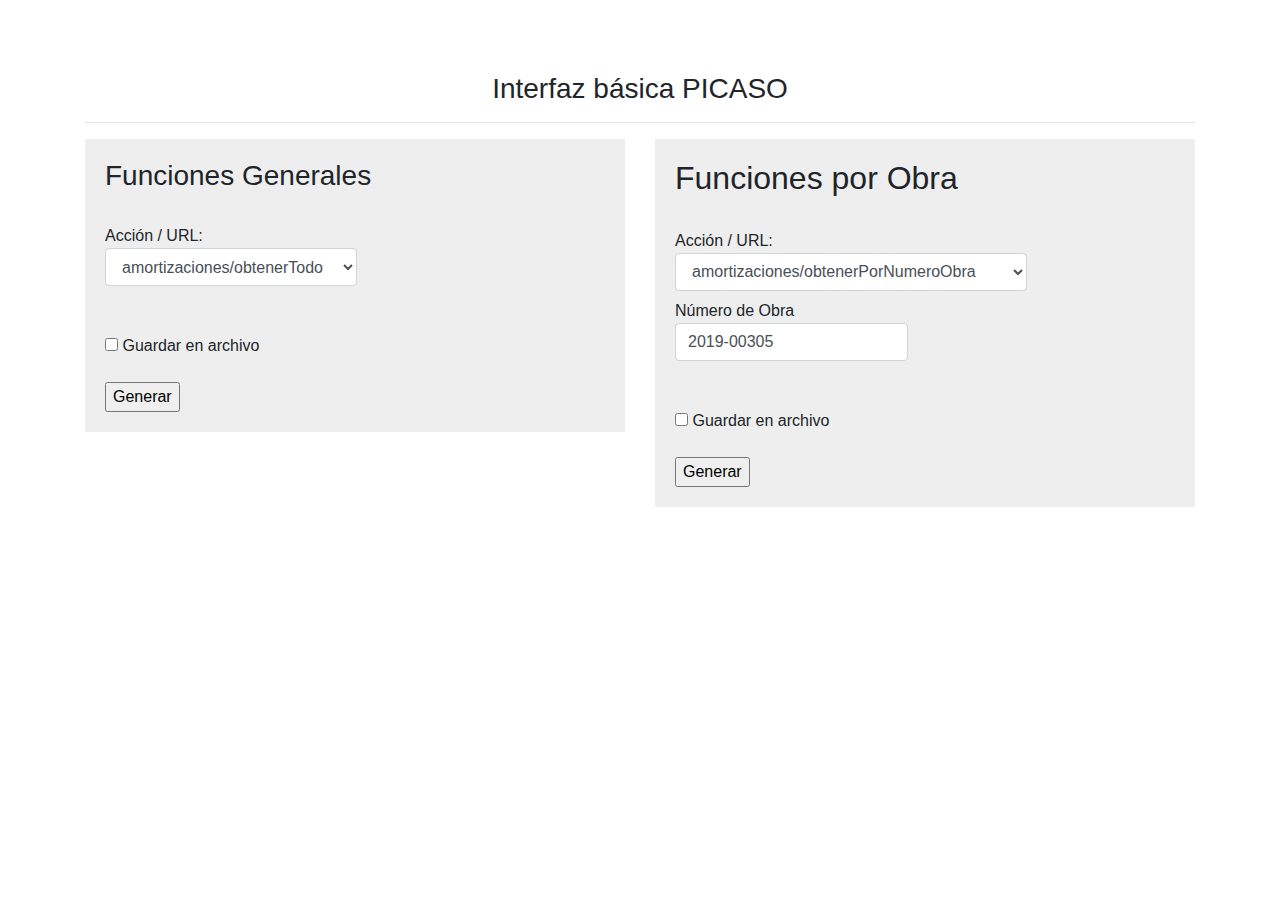
<file: lib/picaso/index.html>
<!DOCTYPE html>
<html lang="en">
<head>
    <meta charset="UTF-8">
    <title>Interfaz basica PICASO</title>

    <link rel="stylesheet" type="text/css" href="https://cdn.datatables.net/1.10.19/css/jquery.dataTables.css">
    <link href="https://stackpath.bootstrapcdn.com/bootstrap/4.3.1/css/bootstrap.min.css" rel="stylesheet" integrity="sha384-ggOyR0iXCbMQv3Xipma34MD+dH/1fQ784/j6cY/iJTQUOhcWr7x9JvoRxT2MZw1T" crossorigin="anonymous">
    <link rel="stylesheet" type="text/css" href="https://cdn.datatables.net/buttons/1.5.6/css/buttons.dataTables.min.css">
</head>
<body>
<br/><br/><br/>
<div class="container">
    <h3 style="text-align: center">Interfaz básica PICASO</h3>
    <hr/>
    <div class="row">
        <div class="col-md-6">
            <div class="panel" style="background-color: #EEE; padding: 20px;">
                <div class="panel-heading">
                    <h3>Funciones Generales</h3>
                </div>
                <div class="panel-body">
                    <form class="form-horizontal" method="post" action="./procesar_picaso.php">
                        <br/>
                        <div class="form-group">
                            <label>
                                Acción / URL:<br/>
                                <select name="url" class="form-control">
                                    <option>amortizaciones/obtenerTodo</option>
                                    <option>calendario/obtenerTodo</option>
                                    <option>estimaciones/obtenerTodo</option>
                                    <option>fondos/obtenerTodo</option>
                                    <option>obrasPagos/obtenerTodo</option>
                                    <option>chequeras/obtenerTodo</option>
                                    <option>ResumenObras/obtenerTodo</option>
                                    <option>unicoPicaso/obtenerTodo</option>
                                </select>
                            </label>
                        </div>
                        <br/>
                        <div class="form-group">
                            <label>
                                <input class=" checkbox-inline" type="checkbox" name="archivo" value="true"/> Guardar en archivo
                            </label>
                            <br/>
                        </div>
                        <input type="submit" value="Generar" />
                        <input type="hidden" name="accion" value="generales"/>
                    </form>
                </div>
            </div>
        </div>

        <div class="col-md-6">
            <div class="panel" style="background-color: #EEE; padding: 20px;">
                <div class="panel-heading">
                    <h2>Funciones por Obra</h2>
                </div>
                <div class="panel-body">
                    <form class="form-horizontal" method="post" action="./procesar_picaso.php">
                        <br/>
                        <div class="form-group">
                            <label>
                                Acción / URL:<br/>
                                <select name="url" class="form-control">
                                    <option>amortizaciones/obtenerPorNumeroObra</option>
                                    <option>calendario/obtenerPorNumeroObra</option>
                                    <option>croquis/obtenerCroquisPorNumeroObra</option>
                                    <option>documentos/obtenerTodosPorNumeroObra</option>
                                    <option>estimaciones/obtenerPorNumeroObra</option>
                                    <option>obrasPagos/obtenerPorNumeroObra</option>
                                    <option>licitacion/obtenerPorNumeroObra</option>
                                </select>
                            </label>
                            <br/>
                            <label>
                                Número de Obra
                                <input required class="form-control" type="text" name="num_obra" value="2019-00305"/>
                            </label>
                        </div>
                        <br/>
                        <div class="form-group">
                            <label>
                                <input class=" checkbox-inline" type="checkbox" name="archivo" value="true"/> Guardar en archivo
                            </label>
                            <br/>
                        </div>
                        <input type="submit" value="Generar" />
                        <input type="hidden" name="accion" value="porobra"/>
                    </form>
                </div>
            </div>
        </div>
    </div>
</div>

</body>
</html>
</file>
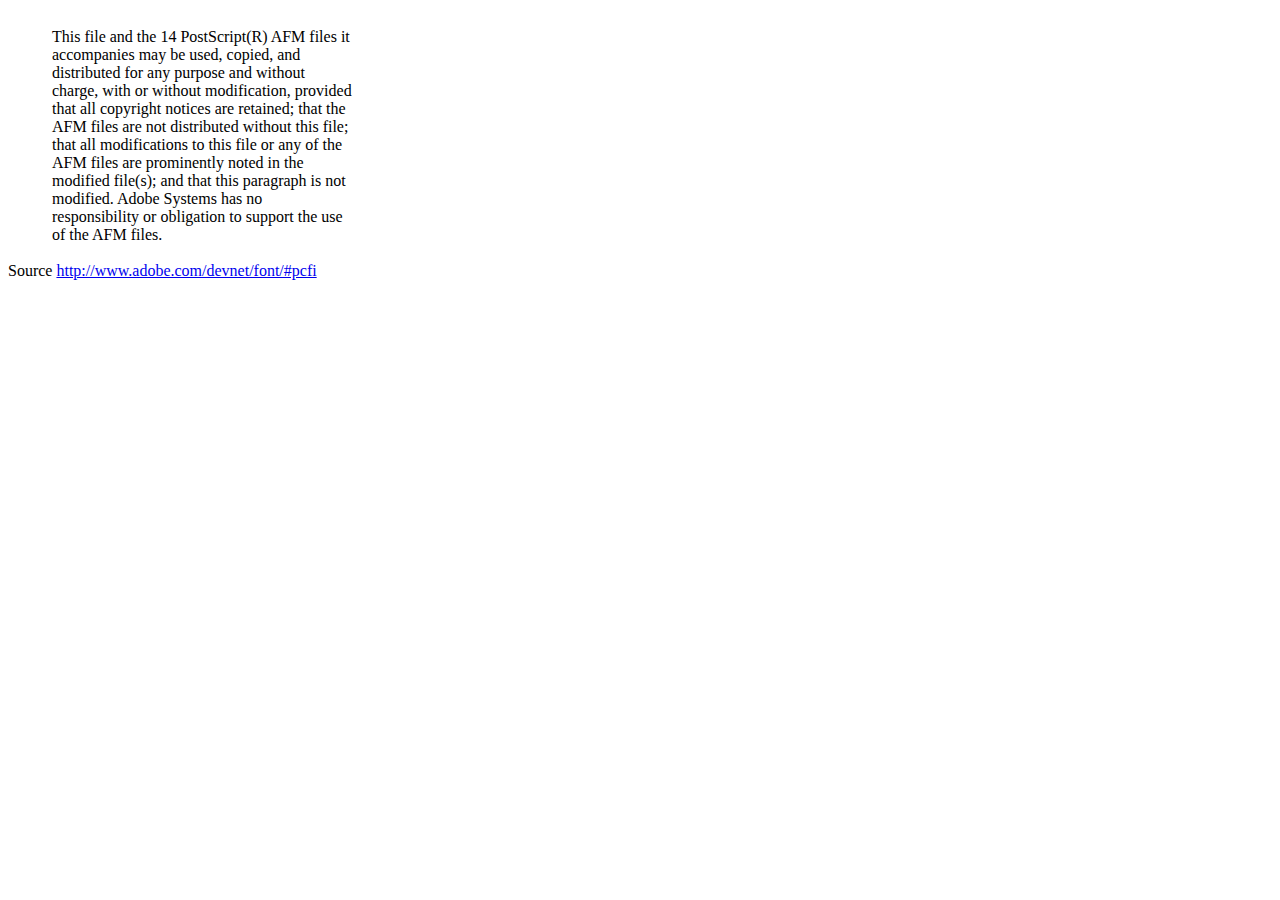
<file: lib/dompdf/lib/fonts/mustRead.html>
<html>
	<head>
		<meta http-equiv="content-type" content="text/html;charset=iso-8859-1">
		<meta name="generator" content="Adobe GoLive 4">
		<title>Core 14 AFM Files - ReadMe</title>
	</head>
	<body bgcolor="white">
		<font color="white">or</font>
		<table border="0" cellpadding="0" cellspacing="2">
			<tr>
				<td width="40"></td>
				<td width="300">This file and the 14 PostScript(R) AFM files it accompanies may be used, copied, and distributed for any purpose and without charge, with or without modification, provided that all copyright notices are retained; that the AFM files are not distributed without this file; that all modifications to this file or any of the AFM files are prominently noted in the modified file(s); and that this paragraph is not modified. Adobe Systems has no responsibility or obligation to support the use of the AFM files. <font color="white">Col</font></td>
			</tr>
		</table>
		<p>Source <a href="http://www.adobe.com/devnet/font/#pcfi">http://www.adobe.com/devnet/font/#pcfi</a></p>
</body>
</html>
</file>
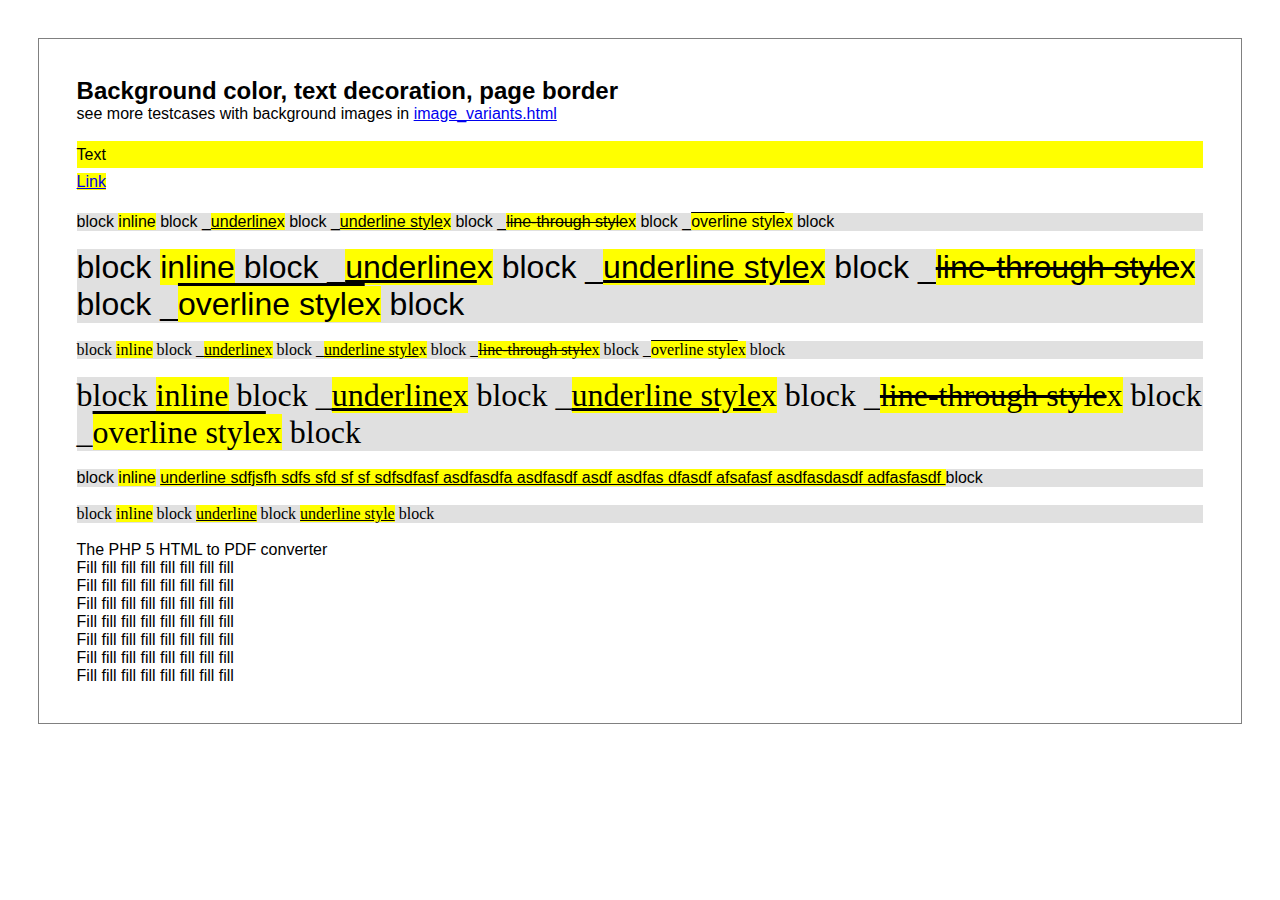
<file: lib/dompdf/www/test/backgroundcolor_fontdecoration_pageborder.html>
<!DOCTYPE HTML PUBLIC "-//W3C//DTD HTML 4.01 Transitional//EN" "http://www.w3.org/TR/html4/loose.dtd">
<html>
<head>
<meta http-equiv="Content-Type" content="text/html; charset=iso-8859-15">
<style>
* { padding: 0; margin: 0; }

body {
  /*color: #7d7a7a;*/
  /*font-family: 'trebuchet ms', verdana, sans-serif;*/
  font-family: sans-serif;
}

div.page {
  margin:10mm;
  padding:10mm;
  border:0.5pt solid gray;
}
div.bgcolor {
  background-color:#e0e0e0;
  line-height:170%;
}
</style>
</head>

<body>
<div class="page">
<h2><a name="bgimages">Background color, text decoration, page border</a></h2>
<p>see more testcases with background images in <a href="image_variants.html">image_variants.html</a></p>

<div class="bgcolor">
</div>

<p>&nbsp;<p>

<p style="background:yellow; line-height:170%;">Text</p>
<p><a href="bgimages" style="background:yellow; line-height:170%;">Link</a></p>

<p>&nbsp;<p>

<div style="background-color:#e0e0e0;">
block
<span style="background-color:yellow;">inline</span>
block
_<u  style="background-color:yellow;">underline</u><span style="background-color:yellow;">x</span>
block
_<span style="background-color:yellow;text-decoration:underline;">underline style</span><span style="background-color:yellow;">x</span>
block
_<span style="background-color:yellow;text-decoration:line-through;">line-through style</span><span style="background-color:yellow;">x</span>
block
_<span style="background-color:yellow;text-decoration:overline;">overline style</span><span style="background-color:yellow;">x</span>
block
</div>

<p>&nbsp;<p>

<div style="font-size:200%; background-color:#e0e0e0;">
block
<span style="background-color:yellow;">inline</span>
block
_<u  style="background-color:yellow;">underline</u><span style="background-color:yellow;">x</span>
block
_<span style="background-color:yellow;text-decoration:underline;">underline style</span><span style="background-color:yellow;">x</span>
block
_<span style="background-color:yellow;text-decoration:line-through;">line-through style</span><span style="background-color:yellow;">x</span>
block
_<span style="background-color:yellow;text-decoration:overline;">overline style</span><span style="background-color:yellow;">x</span>
block
</div>

<p>&nbsp;<p>

<div style="font-family:times; background-color:#e0e0e0;">
block
<span style="background-color:yellow;">inline</span>
block
_<u  style="background-color:yellow;">underline</u><span style="background-color:yellow;">x</span> 
block
_<span style="background-color:yellow;text-decoration:underline;">underline style</span><span style="background-color:yellow;">x</span>
block
_<span style="background-color:yellow;text-decoration:line-through;">line-through style</span><span style="background-color:yellow;">x</span>
block
_<span style="background-color:yellow;text-decoration:overline;">overline style</span><span style="background-color:yellow;">x</span>
block
</div>

<p>&nbsp;<p>

<div style="font-family:times; font-size:200%; background-color:#e0e0e0;">
block
<span style="background-color:yellow;">inline</span>
block
_<u  style="background-color:yellow;">underline</u><span style="background-color:yellow;">x</span>
block
_<span style="background-color:yellow;text-decoration:underline;">underline style</span><span style="background-color:yellow;">x</span>
block
_<span style="background-color:yellow;text-decoration:line-through;">line-through style</span><span style="background-color:yellow;">x</span>
block
_<span style="background-color:yellow;text-decoration:overline;">overline style</span><span style="background-color:yellow;">x</span>
block
</div>
<p>&nbsp;<p>

<div style="background-color:#e0e0e0;">
block
<span style="background-color:yellow;">inline</span>
<span style="background-color:yellow;text-decoration:underline;">
underline sdfjsfh sdfs sfd sf sf sdfsdfasf asdfasdfa asdfasdf asdf asdfas dfasdf afsafasf asdfasdasdf adfasfasdf
</span>
block
</div>

<p>&nbsp;<p>

<div style="background-color:#e0e0e0;font-family:serif;">
block
<span style="background-color:yellow;">inline</span>
block
<u  style="background-color:yellow;">underline</u>
block
<span style="background-color:yellow;text-decoration:underline;">underline style</span>
block
</div>

<p>&nbsp;<p>

<p>
<span>The PHP 5 HTML to PDF converter</span>
</p>

<p>Fill fill fill fill fill fill fill fill</p>
<p>Fill fill fill fill fill fill fill fill</p>
<p>Fill fill fill fill fill fill fill fill</p>
<p>Fill fill fill fill fill fill fill fill</p>
<p>Fill fill fill fill fill fill fill fill</p>
<p>Fill fill fill fill fill fill fill fill</p>
<p>Fill fill fill fill fill fill fill fill</p>
<div>
</body> </html>
</file>
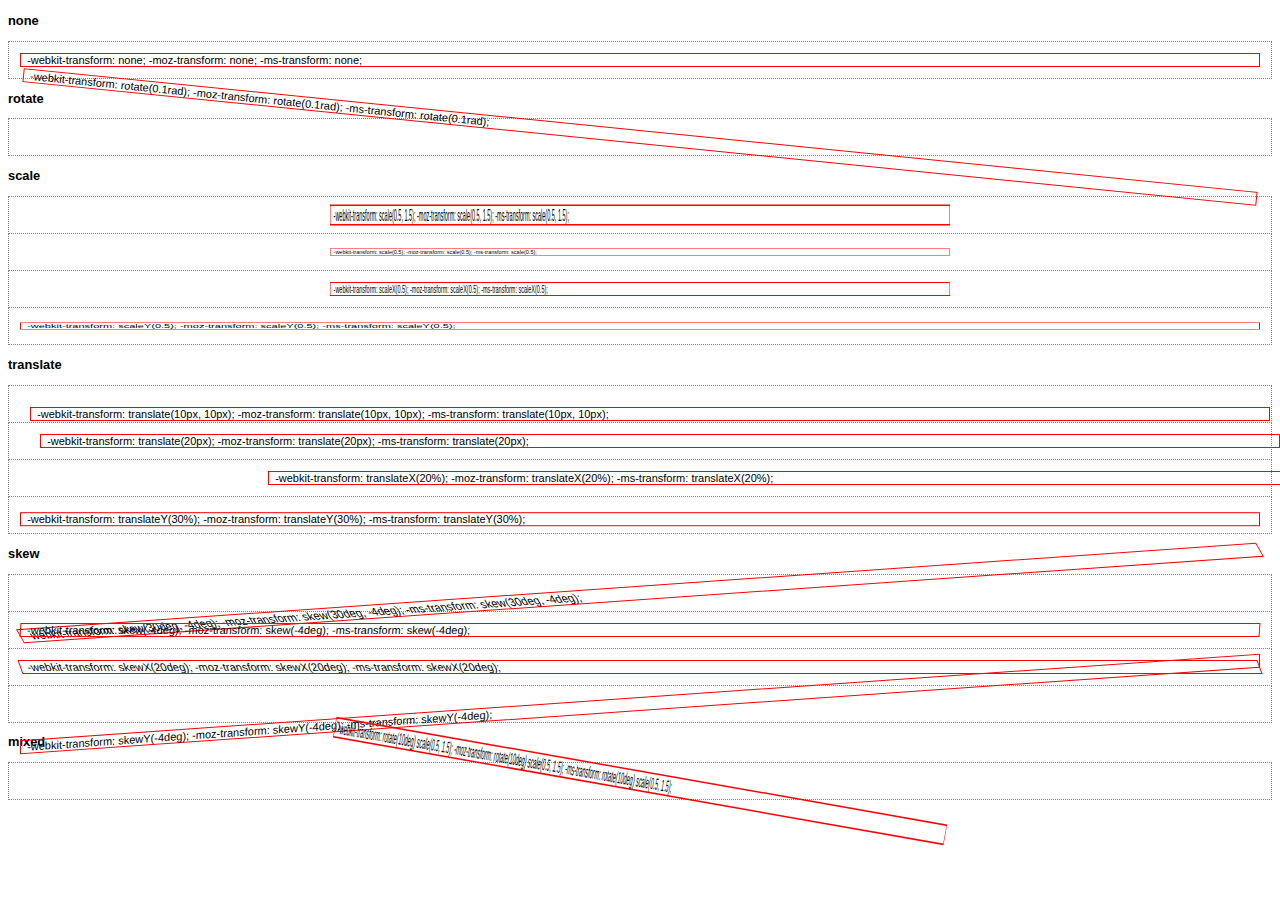
<file: lib/dompdf/www/test/css_2d_transforms.html>
<!DOCTYPE html PUBLIC "-//W3C//DTD XHTML 1.0 Strict//EN"
 "http://www.w3.org/TR/xhtml1/DTD/xhtml1-strict.dtd">
<html xmlns="http://www.w3.org/1999/xhtml" xml:lang="en" lang="en"><head>
<title></title>


<style>
  body {
    font-family: sans-serif;
    font-size: 11px;
  }
  div.transformed {
    border: 1px solid red;
    -webkit-transform-origin: 50% 50%;
    -moz-transform-origin: 50% 50%;
    -ms-transform-origin: 50% 50%;
  }
  div.transformed:after {
    content: attr(style);
  }
  
  div.grid {
    border: 1px dotted grey;
    margin: 0;
    padding: 1em;
    margin-bottom: -1px;
  }
</style>

<!--[if IE]>
<script type="text/javascript" src="../cssSandpaper/js/EventHelpers.js"></script>
<script type="text/javascript" src="../cssSandpaper/js/cssQuery-p.js"></script>
<script type="text/javascript" src="../cssSandpaper/js/jcoglan.com/sylvester.js"></script>
<script type="text/javascript" src="../cssSandpaper/js/cssSandpaper.js"></script>

<script type="text/javascript">
  if (!document.documentMode || document.documentMode < 9)
  
  window.onload = function(){
    var nodes = document.querySelectorAll("*[style]");
    
    for (var i = 0; i < nodes.length; i++) {
      var style = nodes[i].getAttribute("style");
      var trans = /-ms-transform\s*:\s*([^;]+)/i.exec(style);
      
      try {
        if (trans && trans[1] !== "none") {
          cssSandpaper.setTransform(nodes[i], trans[1]);
        }
      } catch(e) {}
    }
  }
</script>
<![endif]-->

</head>
<body>

<h3>none</h3>
<div class="grid"><div class="transformed" style="-webkit-transform: none; -moz-transform: none; -ms-transform: none;">&nbsp; </div></div>

<h3>rotate</h3>
<div class="grid"><div class="transformed" style="-webkit-transform: rotate(0.1rad); -moz-transform: rotate(0.1rad); -ms-transform: rotate(0.1rad);">&nbsp; </div></div>

<h3>scale</h3>
<div class="grid"><div class="transformed" style="-webkit-transform: scale(0.5, 1.5); -moz-transform: scale(0.5, 1.5); -ms-transform: scale(0.5, 1.5);">&nbsp; </div></div>
<div class="grid"><div class="transformed" style="-webkit-transform: scale(0.5); -moz-transform: scale(0.5); -ms-transform: scale(0.5);">&nbsp; </div></div>
<div class="grid"><div class="transformed" style="-webkit-transform: scaleX(0.5); -moz-transform: scaleX(0.5); -ms-transform: scaleX(0.5);">&nbsp; </div></div>
<div class="grid"><div class="transformed" style="-webkit-transform: scaleY(0.5); -moz-transform: scaleY(0.5); -ms-transform: scaleY(0.5);">&nbsp; </div></div>

<h3>translate</h3>
<div class="grid"><div class="transformed" style="-webkit-transform: translate(10px, 10px); -moz-transform: translate(10px, 10px); -ms-transform: translate(10px, 10px);">&nbsp; </div></div>
<div class="grid"><div class="transformed" style="-webkit-transform: translate(20px); -moz-transform: translate(20px); -ms-transform: translate(20px);">&nbsp; </div></div>
<div class="grid"><div class="transformed" style="-webkit-transform: translateX(20%); -moz-transform: translateX(20%); -ms-transform: translateX(20%);">&nbsp; </div></div>
<div class="grid"><div class="transformed" style="-webkit-transform: translateY(30%); -moz-transform: translateY(30%); -ms-transform: translateY(30%);">&nbsp; </div></div>

<h3>skew</h3>
<div class="grid"><div class="transformed" style="-webkit-transform: skew(30deg, -4deg); -moz-transform: skew(30deg, -4deg); -ms-transform: skew(30deg, -4deg);">&nbsp; </div></div>
<div class="grid"><div class="transformed" style="-webkit-transform: skew(-4deg); -moz-transform: skew(-4deg); -ms-transform: skew(-4deg);">&nbsp; </div></div>
<div class="grid"><div class="transformed" style="-webkit-transform: skewX(20deg); -moz-transform: skewX(20deg); -ms-transform: skewX(20deg);">&nbsp; </div></div>
<div class="grid"><div class="transformed" style="-webkit-transform: skewY(-4deg); -moz-transform: skewY(-4deg); -ms-transform: skewY(-4deg);">&nbsp; </div></div>

<h3>mixed</h3>
<div class="grid"><div class="transformed" style="-webkit-transform: rotate(10deg) scale(0.5, 1.5); -moz-transform: rotate(10deg) scale(0.5, 1.5); -ms-transform: rotate(10deg) scale(0.5, 1.5);">&nbsp; </div></div>

</body>
</html>
</file>
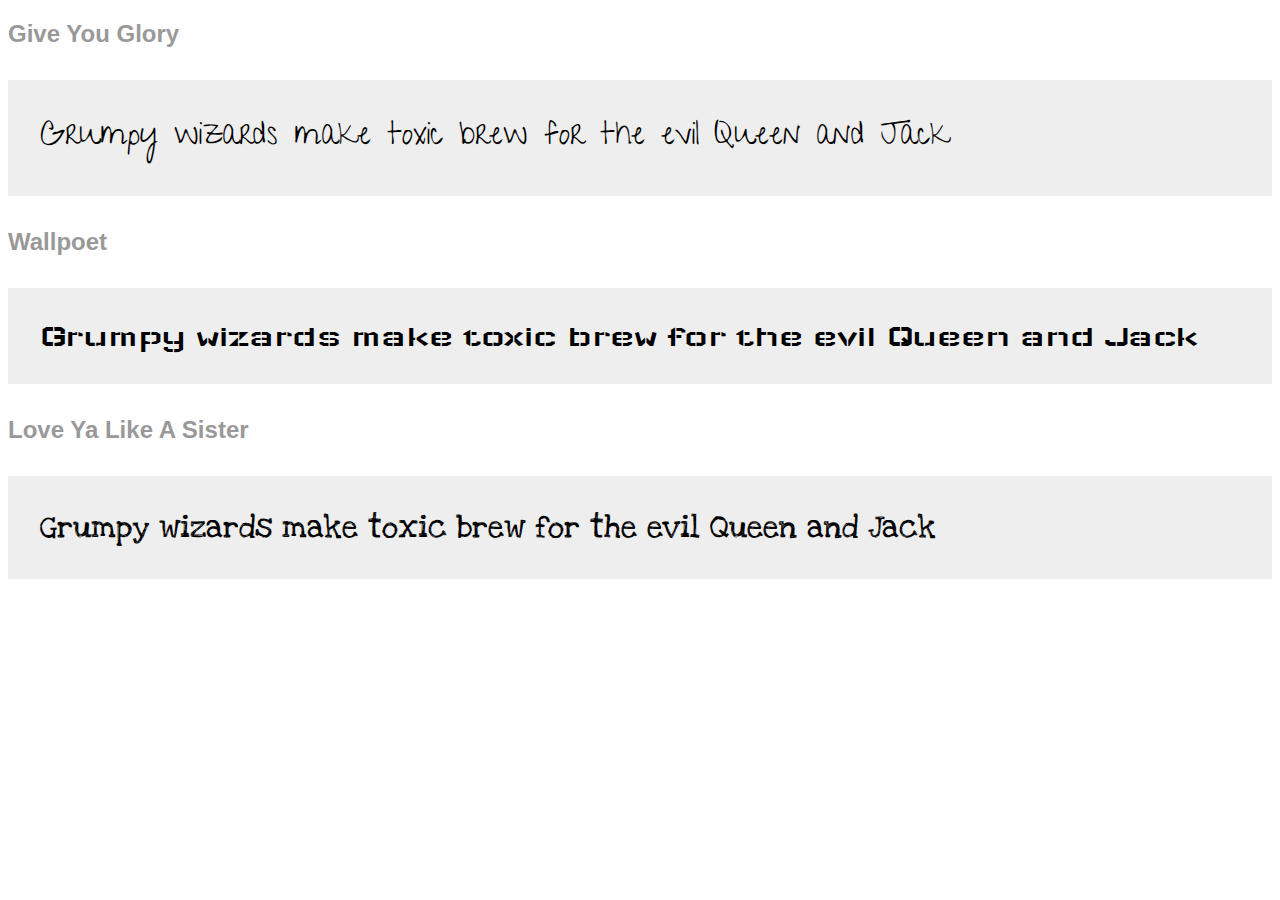
<file: lib/dompdf/www/test/css_at_font_face.html>
<!DOCTYPE HTML PUBLIC "-//W3C//DTD HTML 4.01 Transitional//EN" "http://www.w3.org/TR/html4/loose.dtd">
<html>
<head>
<meta http-equiv="Content-Type" content="text/html; charset=iso-8859-15">
<link href='http://fonts.googleapis.com/css?family=Give+You+Glory&v2' rel='stylesheet' type='text/css'>
<link href='http://fonts.googleapis.com/css?family=Wallpoet&v2' rel='stylesheet' type='text/css'>
<link href='http://fonts.googleapis.com/css?family=Love+Ya+Like+A+Sister&v2' rel='stylesheet' type='text/css'>
<style type="text/css">
	body {
		font-family: sans-serif;
	}
	p {
		font-size: 2em;
		background: #eee;
		padding: 1em;
	}
	
	h2 {
		color: #999;
	}
</style>
</head>
<body>

<h2>Give You Glory</h2>
<p style="font-family: 'Give You Glory', sans-serif;">
  Grumpy wizards make toxic brew for the evil Queen and Jack
</p>

<h2>Wallpoet</h2>
<p style="font-family: 'Wallpoet', sans-serif;">
  Grumpy wizards make toxic brew for the evil Queen and Jack
</p>

<h2>Love Ya Like A Sister</h2>
<p style="font-family: 'Love Ya Like A Sister', sans-serif;">
  Grumpy wizards make toxic brew for the evil Queen and Jack
</p>

</body>
</html>
</file>
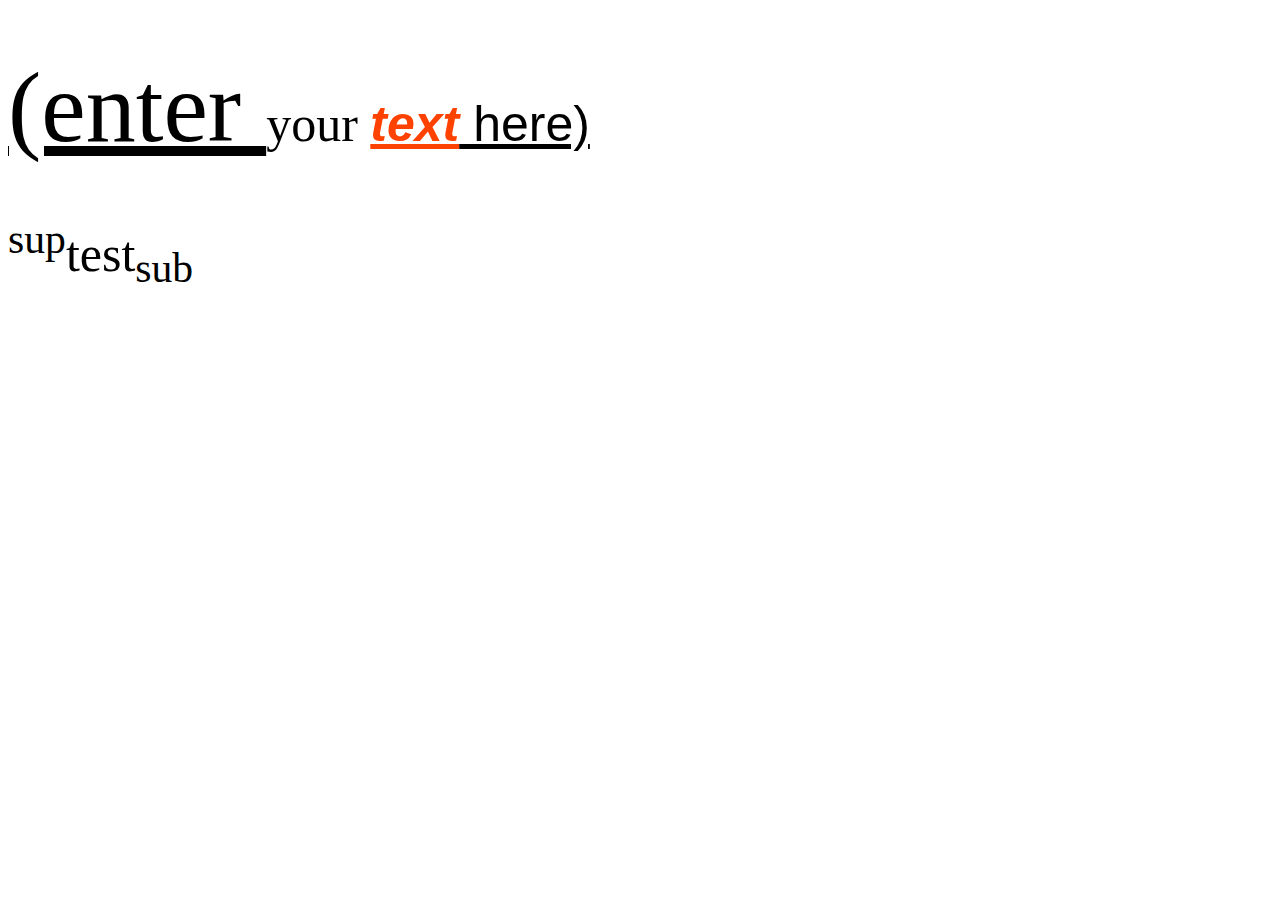
<file: lib/dompdf/www/test/css_baseline.html>
<!DOCTYPE html PUBLIC "-//W3C//DTD XHTML 1.0 Strict//EN"
 "http://www.w3.org/TR/xhtml1/DTD/xhtml1-strict.dtd">
<html xmlns="http://www.w3.org/1999/xhtml" xml:lang="en" lang="en"><head>
<title></title>

<style type="text/css">
body {
  /*text-decoration: underline;*/
  font-size: 50px;
}

#one span {
	vertical-align: baseline;
}

#two span {
  vertical-align: top;
	color: green;
  text-decoration: underline;
}

span.first {
	font-size: 2em;
  text-decoration: underline;
}

span.second {
	font-family: sans-serif;
	font-weight: bold; 
	color: rgb(255, 66, 0);
  font-style: italic;
  text-decoration: underline;
}

span.third {
	font-family: sans-serif;
	font-size: 1em;
  text-decoration: underline;
}
</style>
</head>
<body>

<p id="one">
<span class="first">(enter </span><span >your </span><span class="second">text</span><span class="third"> here)</span>
</p>

<p id="two">
<sup>sup</sup>test<sub>sub</sub>
</p>

</body>
</html>
</file>
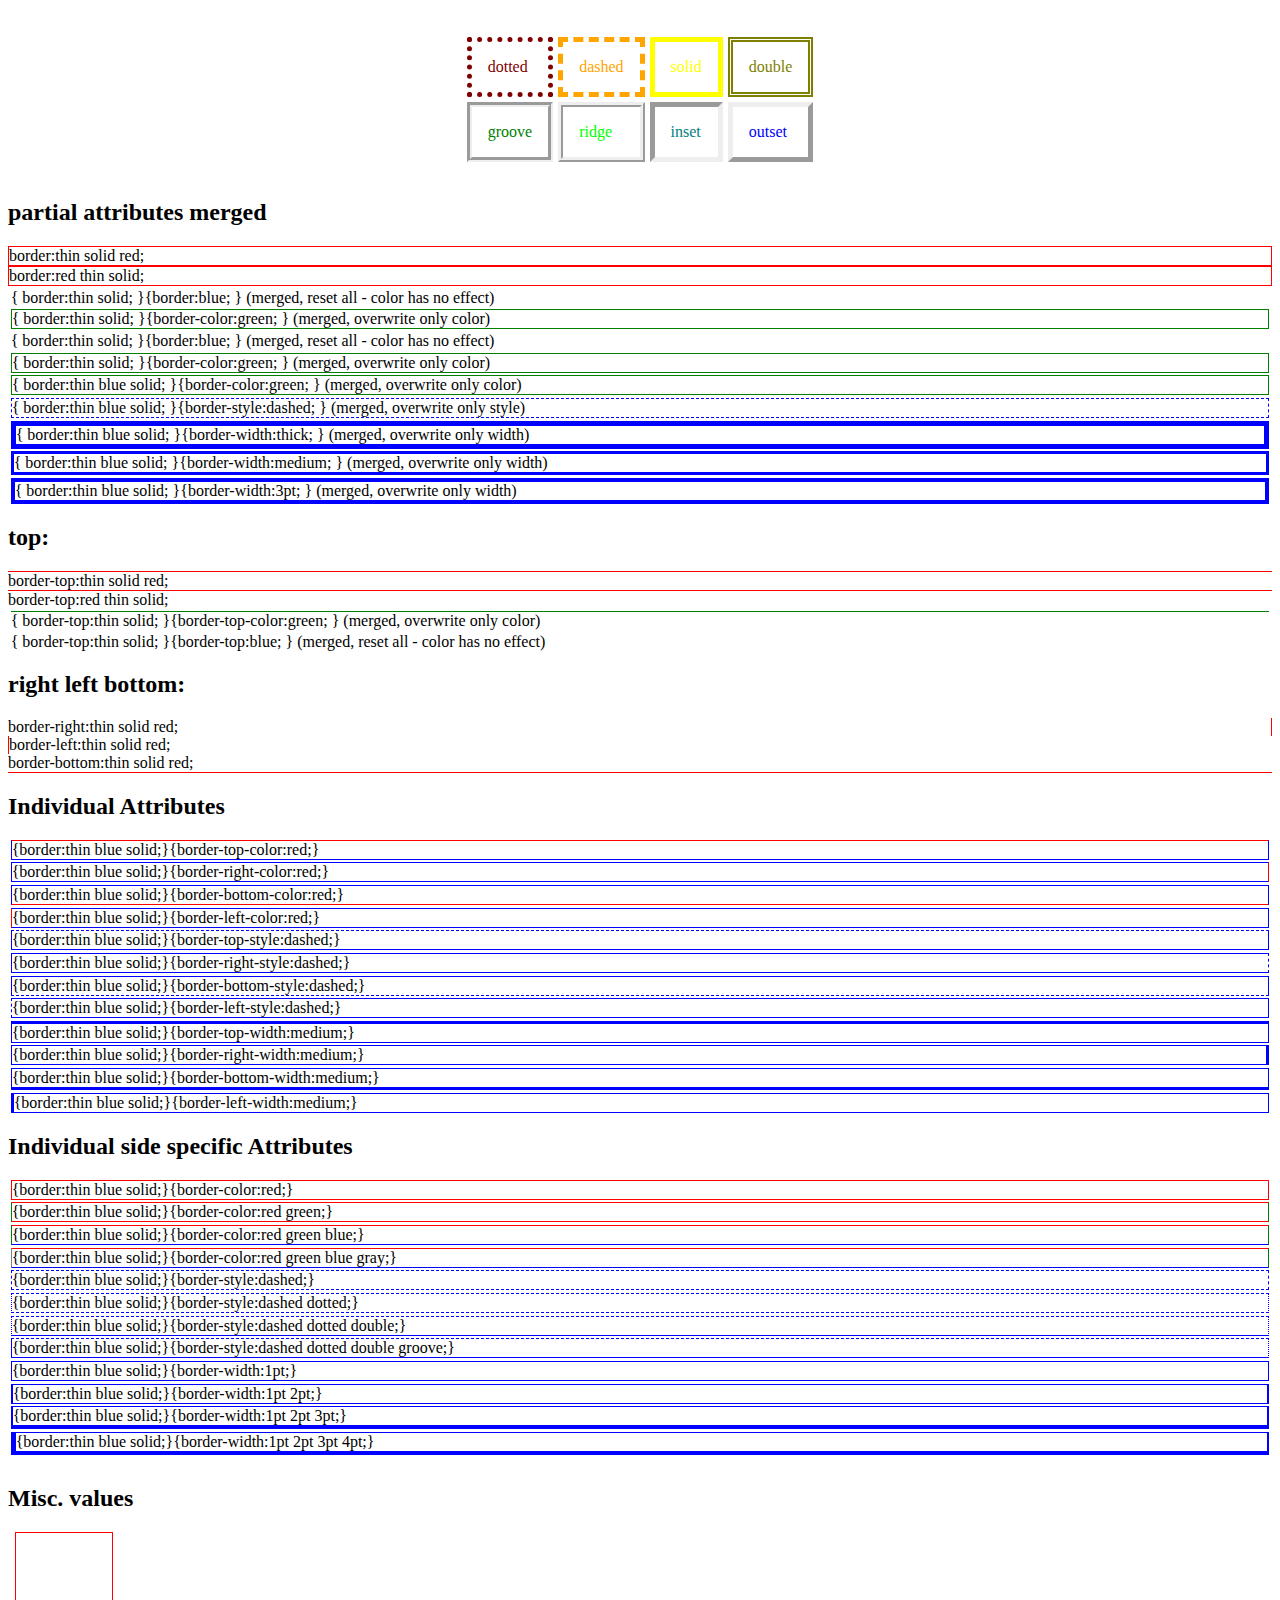
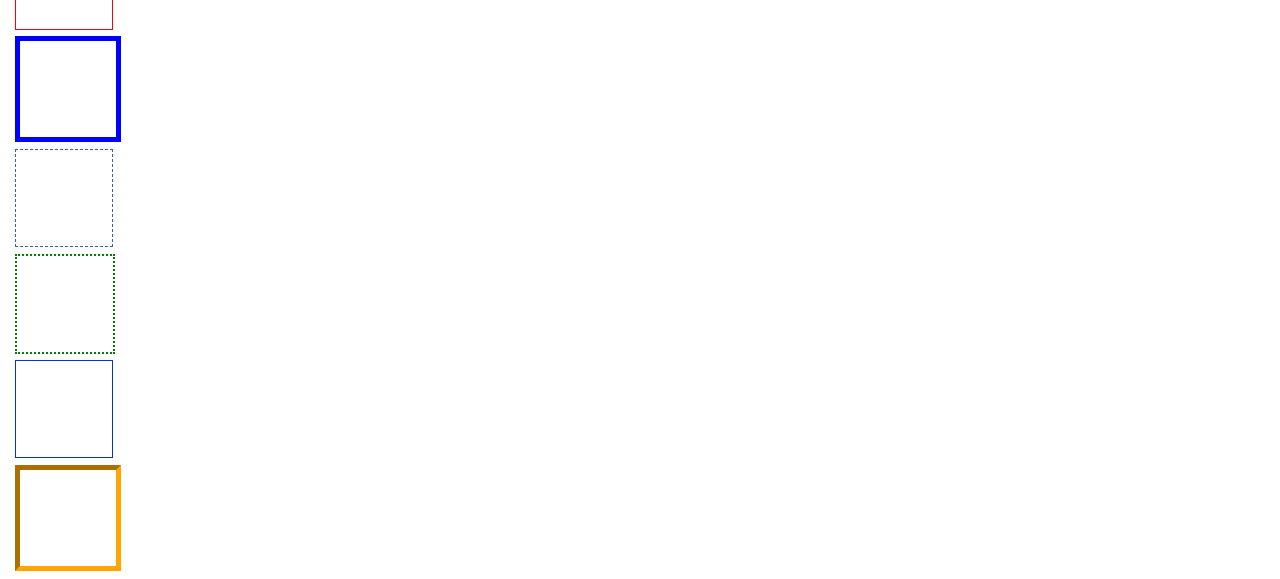
<file: lib/dompdf/www/test/css_border.html>
<!DOCTYPE HTML PUBLIC "-//W3C//DTD HTML 4.01 Transitional//EN" "http://www.w3.org/TR/html4/loose.dtd">
<html>
<head>
<meta http-equiv="Content-Type" content="text/html; charset=iso-8859-15">
<style>
table {
  border-spacing: 5px;
  margin: 2em auto;
}
td {
  border-width: 5px;
  padding: 1em;
}

td.dotted { border-style: dotted; color: maroon;}
td.dashed { border-style: dashed; color: orange; }
td.solid  { border-style: solid; color: yellow; }
td.double { border-style: double; color: olive; }
td.groove { border-style: groove; color: green; }
td.ridge  { border-style: ridge; color: lime; }
td.inset  { border-style: inset; color: teal; }
td.outset { border-style: outset; color: blue; }

div.full { border:thin blue solid; margin:2pt;}

div.partialthinsolid,
div.partial1,
div.partial2 { border:thin solid; margin:2pt;}

div.partial1 { border-color:green; }
div.partial2 { border:blue;}

div.partial3 { border-style:dashed; }
div.partial4 { border-width:thick; }
div.partial5 { border-width:medium; }
div.partial6 { border-width:3pt; }

div.partial1top,
div.partial2top { border-top:thin solid; margin:2pt;}

div.partial1top {border-top-color:green; }
div.partial2top {border-top:blue;}

.d { width: 1in; height: 1in; margin: 5pt; }

.b1 {
  border: 1px solid red;
}

.b2 {
  border: solid thick blue;
}

.b3 {
  border: #369 thin dashed;
}

.b4 {
  border: dotted green 2px;
}

.b5 {
  border: 0.1em #0033DD solid;
}

.b6 {
  border: orange inset 4pt;
}

hr {
	page-break-after: always;
	visibility: hidden;
}

</style>
</head>

<body>
<table>
  <tr>
    <td class="dotted">dotted</td>
    <td class="dashed">dashed</td>
    <td class="solid">solid</td>
    <td class="double">double</td>
  </tr>
  <tr>
    <td class="groove">groove</td>
    <td class="ridge">ridge</td>
    <td class="inset">inset</td>
    <td class="outset">outset</td>
  </tr>
</table>

<h2>partial attributes merged</h2>

<div style="border:thin solid red;">border:thin solid red;</div>
<div style="border:red thin solid;">border:red thin solid;</div>
<div class="partialthinsolid partial2">{ border:thin solid; }{border:blue; } (merged, reset all - color has no effect)</div>
<div class="partialthinsolid partial1">{ border:thin solid; }{border-color:green; } (merged, overwrite only color)</div>
<div class="partial2">{ border:thin solid; }{border:blue; } (merged, reset all - color has no effect)</div>
<div class="partial1">{ border:thin solid; }{border-color:green; } (merged, overwrite only color)</div>
<div class="full partial1">{ border:thin blue solid; }{border-color:green; } (merged, overwrite only color)</div>
<div class="full partial3">{ border:thin blue solid; }{border-style:dashed; } (merged, overwrite only style)</div>
<div class="full partial4">{ border:thin blue solid; }{border-width:thick; } (merged, overwrite only width)</div>
<div class="full partial5">{ border:thin blue solid; }{border-width:medium; } (merged, overwrite only width)</div>
<div class="full partial6">{ border:thin blue solid; }{border-width:3pt; } (merged, overwrite only width)</div>

<h2>top:</h2>

<div style="border-top:thin solid red;">border-top:thin solid red;</div>
<div style="border-top:red thin solid;">border-top:red thin solid;</div>
<div class="partial1top">{ border-top:thin solid; }{border-top-color:green; } (merged, overwrite only color)</div>
<div class="partial2top">{ border-top:thin solid; }{border-top:blue; } (merged, reset all - color has no effect)</div>

<h2>right left bottom:</h2>

<div style="border-right:thin solid red;">border-right:thin solid red;</div>
<div style="border-left:thin solid red;">border-left:thin solid red;</div>
<div style="border-bottom:thin solid red;">border-bottom:thin solid red;</div>

<h2>Individual Attributes</h2>
<div class="full" style="border-top-color:red;">{border:thin blue solid;}{border-top-color:red;}</div>
<div class="full" style="border-right-color:red;">{border:thin blue solid;}{border-right-color:red;}</div>
<div class="full" style="border-bottom-color:red;">{border:thin blue solid;}{border-bottom-color:red;}</div>
<div class="full" style="border-left-color:red;">{border:thin blue solid;}{border-left-color:red;}</div>

<div class="full" style="border-top-style:dashed;">{border:thin blue solid;}{border-top-style:dashed;}</div>
<div class="full" style="border-right-style:dashed;">{border:thin blue solid;}{border-right-style:dashed;}</div>
<div class="full" style="border-bottom-style:dashed;">{border:thin blue solid;}{border-bottom-style:dashed;}</div>
<div class="full" style="border-left-style:dashed;">{border:thin blue solid;}{border-left-style:dashed;}</div>

<div class="full" style="border-top-width:medium;">{border:thin blue solid;}{border-top-width:medium;}</div>
<div class="full" style="border-right-width:medium;">{border:thin blue solid;}{border-right-width:medium;}</div>
<div class="full" style="border-bottom-width:medium;">{border:thin blue solid;}{border-bottom-width:medium;}</div>
<div class="full" style="border-left-width:medium;">{border:thin blue solid;}{border-left-width:medium;}</div>

<h2>Individual side specific Attributes</h2>

<div class="full" style="border-color:red;">{border:thin blue solid;}{border-color:red;}</div>
<div class="full" style="border-color:red green;">{border:thin blue solid;}{border-color:red green;}</div>
<div class="full" style="border-color:red green blue;">{border:thin blue solid;}{border-color:red green blue;}</div>
<div class="full" style="border-color:red green blue gray;">{border:thin blue solid;}{border-color:red green blue gray;}</div>

<div class="full" style="border-style:dashed;">{border:thin blue solid;}{border-style:dashed;}</div>
<div class="full" style="border-style:dashed dotted;">{border:thin blue solid;}{border-style:dashed dotted;}</div>
<div class="full" style="border-style:dashed dotted double;">{border:thin blue solid;}{border-style:dashed dotted double;}</div>
<div class="full" style="border-style:dashed dotted double groove;">{border:thin blue solid;}{border-style:dashed dotted double groove;}</div>

<div class="full" style="border-width:1pt;">{border:thin blue solid;}{border-width:1pt;}</div>
<div class="full" style="border-width:1pt 2pt;">{border:thin blue solid;}{border-width:1pt 2pt;}</div>
<div class="full" style="border-width:1pt 2pt 3pt;">{border:thin blue solid;}{border-width:1pt 2pt 3pt;}</div>
<div class="full" style="border-width:1pt 2pt 3pt 4pt;">{border:thin blue solid;}{border-width:1pt 2pt 3pt 4pt;}</div>

<hr />
<h2>Misc. values</h2>

<div class="d b1"> </div>
<div class="d b2"> </div>
<div class="d b3"> </div>
<div class="d b4"> </div>
<div class="d b5"> </div>
<div class="d b6"> </div>
</body> </html>
</file>
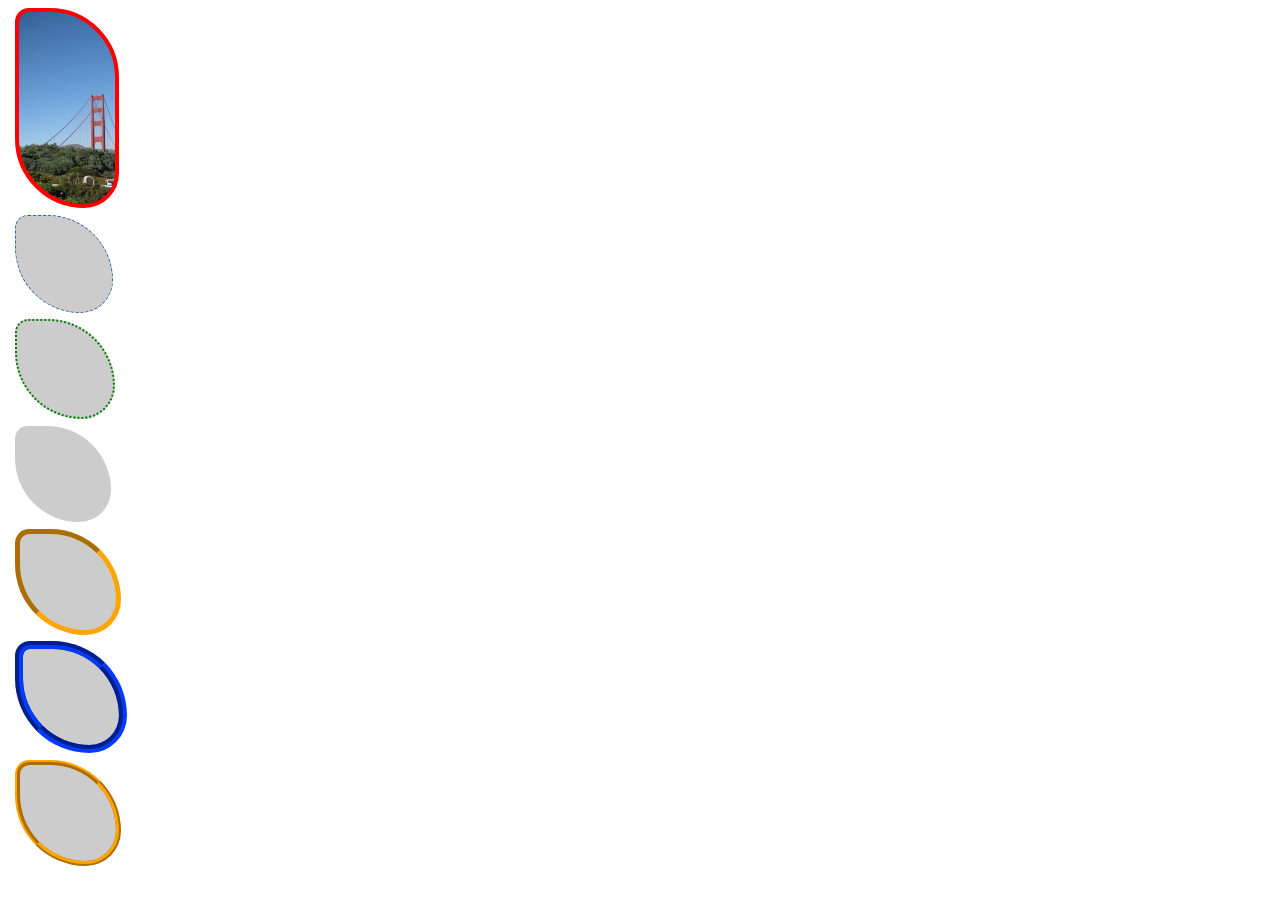
<file: lib/dompdf/www/test/css_border_radius.html>
<!DOCTYPE HTML PUBLIC "-//W3C//DTD HTML 4.01 Transitional//EN" "http://www.w3.org/TR/html4/loose.dtd">
<html>
<head>
<meta http-equiv="Content-Type" content="text/html; charset=iso-8859-15">
<style>

.d { 
  width: 1in; 
  height: 1in; 
  margin: 5pt;
  border-radius: 1em 80px 40px 80px;
  background: #ccc;
}

.b1 {
  border: 4px solid red;
  background-image: url(images/goldengate.jpg);
  height: 2in;
}

.b3 {
  border: #369 thin dashed;
}

.b4 {
  border: dotted green 2px;
}

.b6 {
  border: orange inset 4pt;
}

.b7 {
  border: 0.5em #0033DD groove;
}

.b8 {
  border: orange ridge 4pt;
}


</style>
</head>

<body>


<div class="d b1"> </div>
<div class="d b3"> </div>
<div class="d b4"> </div>
<div class="d b5"> </div>
<div class="d b6"> </div>
<div class="d b7"> </div>
<div class="d b8"> </div>
</body> </html>
</file>
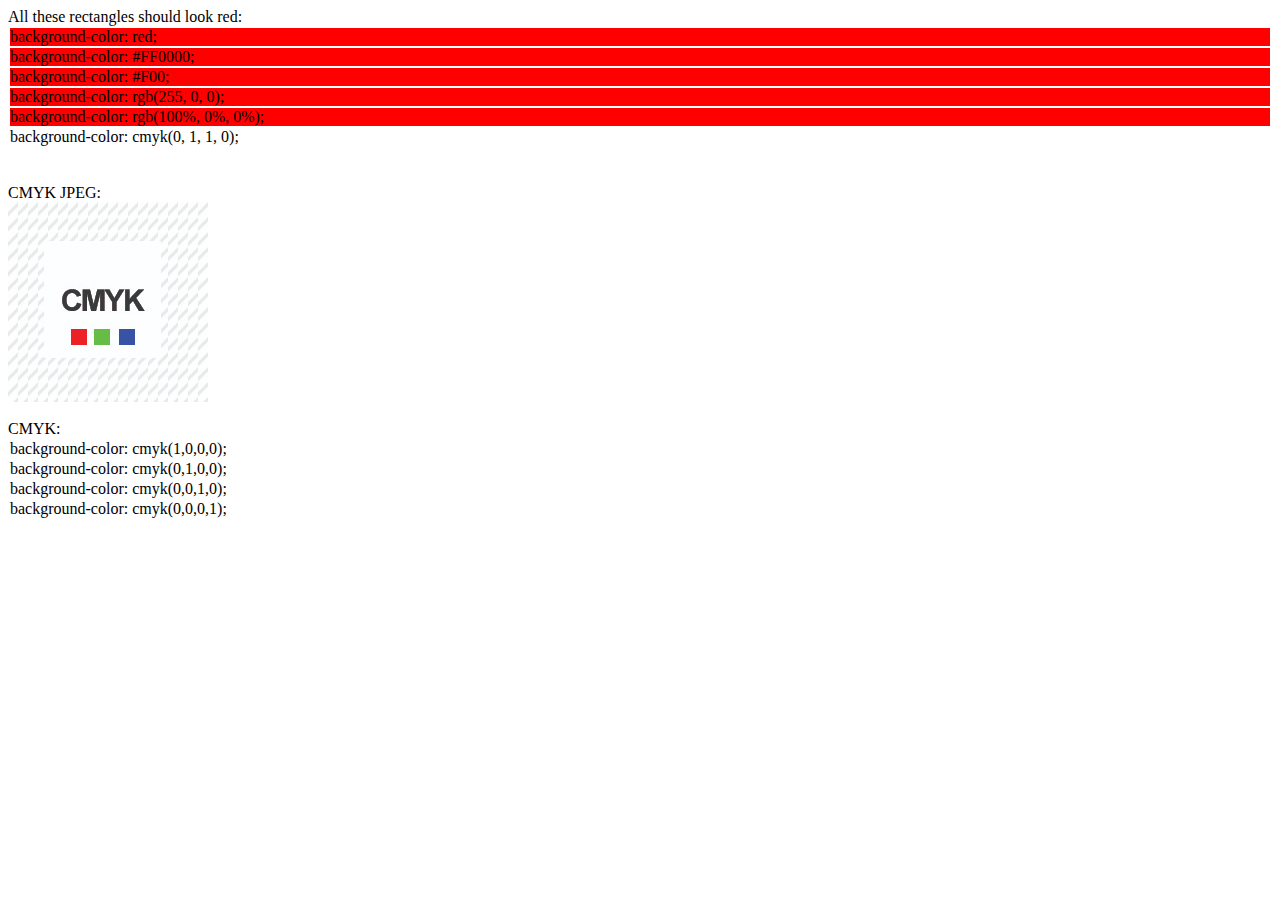
<file: lib/dompdf/www/test/css_color_cmyk.html>
<!DOCTYPE HTML PUBLIC "-//W3C//DTD HTML 4.01 Transitional//EN" "http://www.w3.org/TR/html4/loose.dtd">
<html>
<head>
<meta http-equiv="Content-Type" content="text/html; charset=iso-8859-15">

<style type="text/css">
body {
  color: cmyk(0,0,0,1);
}
div {
  margin: 2px;
}
div:before {
  content: attr(style);
}
</style>

</head>

<body>
All these rectangles should look red:

<div style="background-color: red;"></div>

<div style="background-color: #FF0000;"></div>

<div style="background-color: #F00;"></div>

<div style="background-color: rgb(255, 0, 0);"></div>

<div style="background-color: rgb(100%, 0%, 0%);"></div>

<div style="background-color: cmyk(0, 1, 1, 0);"></div>
<br />
<br />

CMYK JPEG: <br />
<img src="images/cmyk_test2.jpg" />

<br /><br />
CMYK: 
<div style="background-color: cmyk(1,0,0,0);"></div>

<div style="background-color: cmyk(0,1,0,0);"></div>

<div style="background-color: cmyk(0,0,1,0);"></div>

<div style="background-color: cmyk(0,0,0,1);"></div>


</body> </html>
</file>
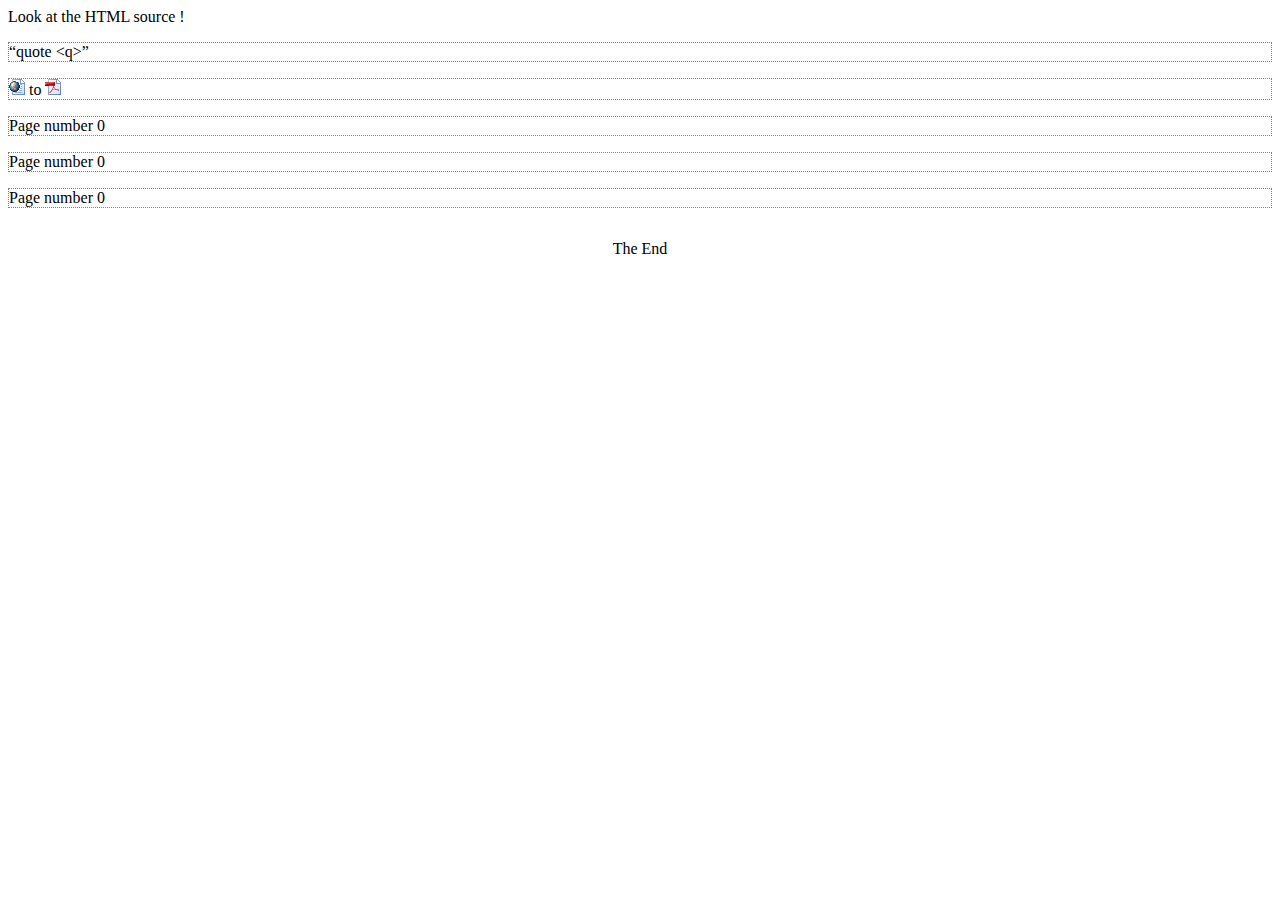
<file: lib/dompdf/www/test/css_content.html>
<!DOCTYPE HTML PUBLIC "-//W3C//DTD HTML 4.01 Transitional//EN" "http://www.w3.org/TR/html4/loose.dtd">
<html>
<head>
<meta http-equiv="Content-Type" content="text/html; charset=iso-8859-15">
<style>

p {
  border: 1px dotted grey;
}

p.image:before  {
  content: url(images/html.png);
}
p.image:after  {
  content: url(images/pdf.png);
}

p.counter {
	page-break-after: always;
}
p.counter:before  {
  content: "Page number " counter(page, upper-roman);
}

body:after {
  content: "The End";
  display: block;
  margin-top: 2em;
  text-align: center;
}

</style>
</head>

<body>
  Look at the HTML source !
	
  <p><q>quote &lt;q&gt;</q></p>
  <p class="image"> to </p>
	
  <p class="counter"></p>
  <p class="counter"></p>
  <p class="counter"></p>

</body>

</html>
</file>
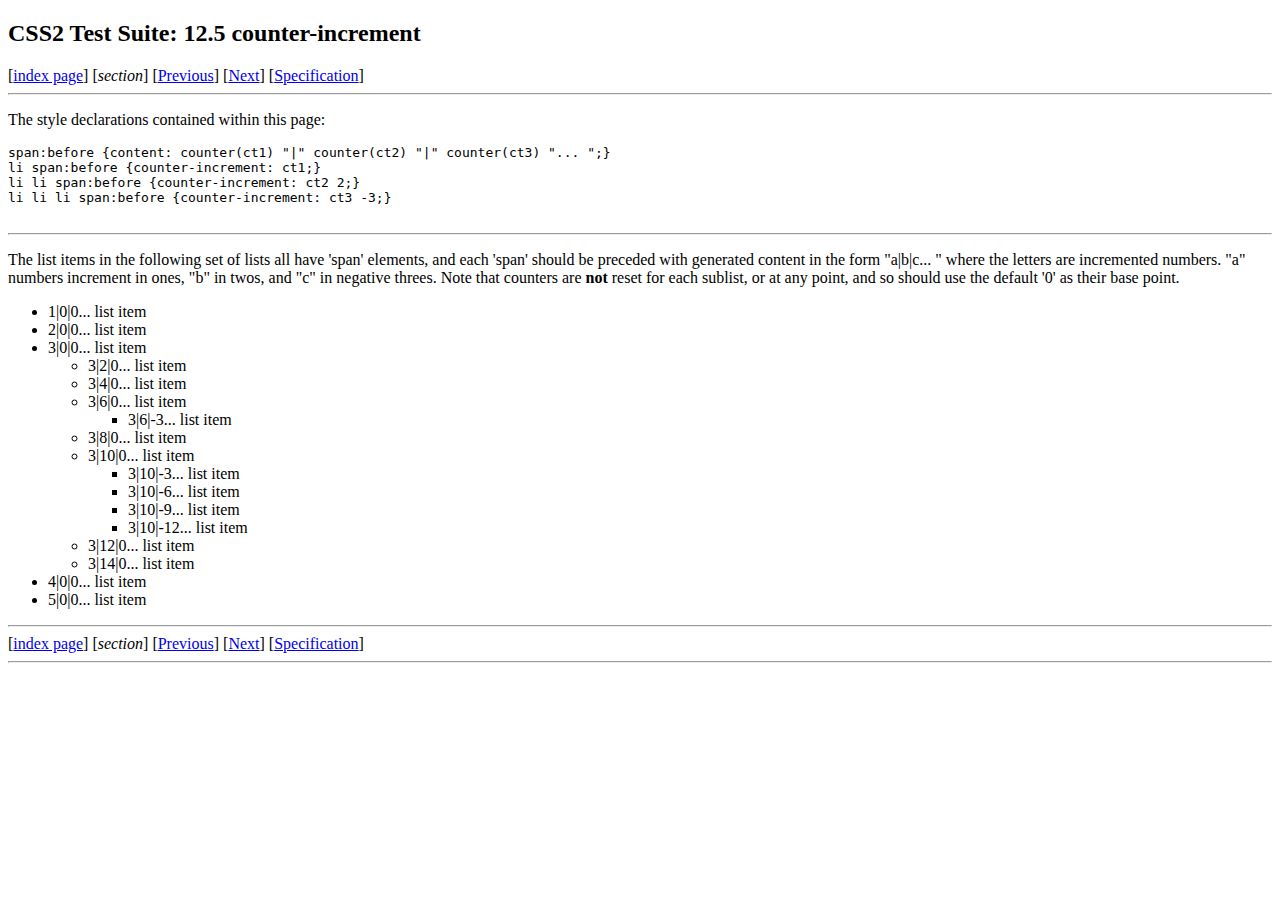
<file: lib/dompdf/www/test/css_counter.html>
<!DOCTYPE HTML PUBLIC "-//W3C//DTD HTML 4.01 Transitional//EN" "http://www.w3.org/TR/html4/loose.dtd"> 
<html>
<head>
<title>12.5b counter-increment </title>
<meta http-equiv="Content-Style-Type" content="text/css">
<style type="text/css">
li:before {content: counter(ct1) "|" counter(ct2) "|" counter(ct3) "... ";}
li {counter-increment: ct1;}
li li {counter-increment: ct2 2;}
li li li {counter-increment: ct3 -3;}
</style>
</head>

<body>
 <h2>CSS2 Test Suite: 12.5 counter-increment </h2>
[<A HREF="index.html">index page</A>] [<I>section</I>] [<A HREF="sec12-05a.htm">Previous</A>] [<A HREF="sec12-06-01.htm">Next</A>] [<A HREF="http://www.w3.org/TR/CSS2/generate.html#propdef-counter-increment">Specification</A>]
<HR>
<p>The style declarations contained within this page:</p>
<pre>span:before {content: counter(ct1) "|" counter(ct2) "|" counter(ct3) "... ";}
li span:before {counter-increment: ct1;}
li li span:before {counter-increment: ct2 2;}
li li li span:before {counter-increment: ct3 -3;}

</pre>
<hr>
<p>
The list items in the following set of lists all have 'span' elements, and each 'span' should be preceded with generated content in the form "a|b|c... " where the letters are incremented numbers.  "a" numbers increment in ones, "b" in twos, and "c" in negative threes.  Note that counters are <strong>not</strong> reset for each sublist, or at any point, and so should use the default '0' as their base point.
</p>
<ul>
<li><span>list item</span></li>
<li><span>list item</span></li>
<li><span>list item</span>
<ul>
<li><span>list item</span></li>
<li><span>list item</span></li>
<li><span>list item</span>
<ul>
<li><span>list item</span></li>
</ul>
</li>
<li><span>list item</span></li>
<li><span>list item</span>
<ul>
<li><span>list item</span></li>
<li><span>list item</span></li>
<li><span>list item</span></li>
<li><span>list item</span></li>
</ul>
</li>
<li><span>list item</span></li>
<li><span>list item</span></li>
</ul>
</li>
<li><span>list item</span></li>
<li><span>list item</span></li>
</ul>
<hr>[<A HREF="index.html">index page</A>] [<I>section</I>] [<A HREF="sec12-05a.htm">Previous</A>] [<A HREF="sec12-06-01.htm">Next</A>] [<A HREF="http://www.w3.org/TR/CSS2/generate.html#propdef-counter-increment">Specification</A>]
<HR>
</body>
</html>
</file>
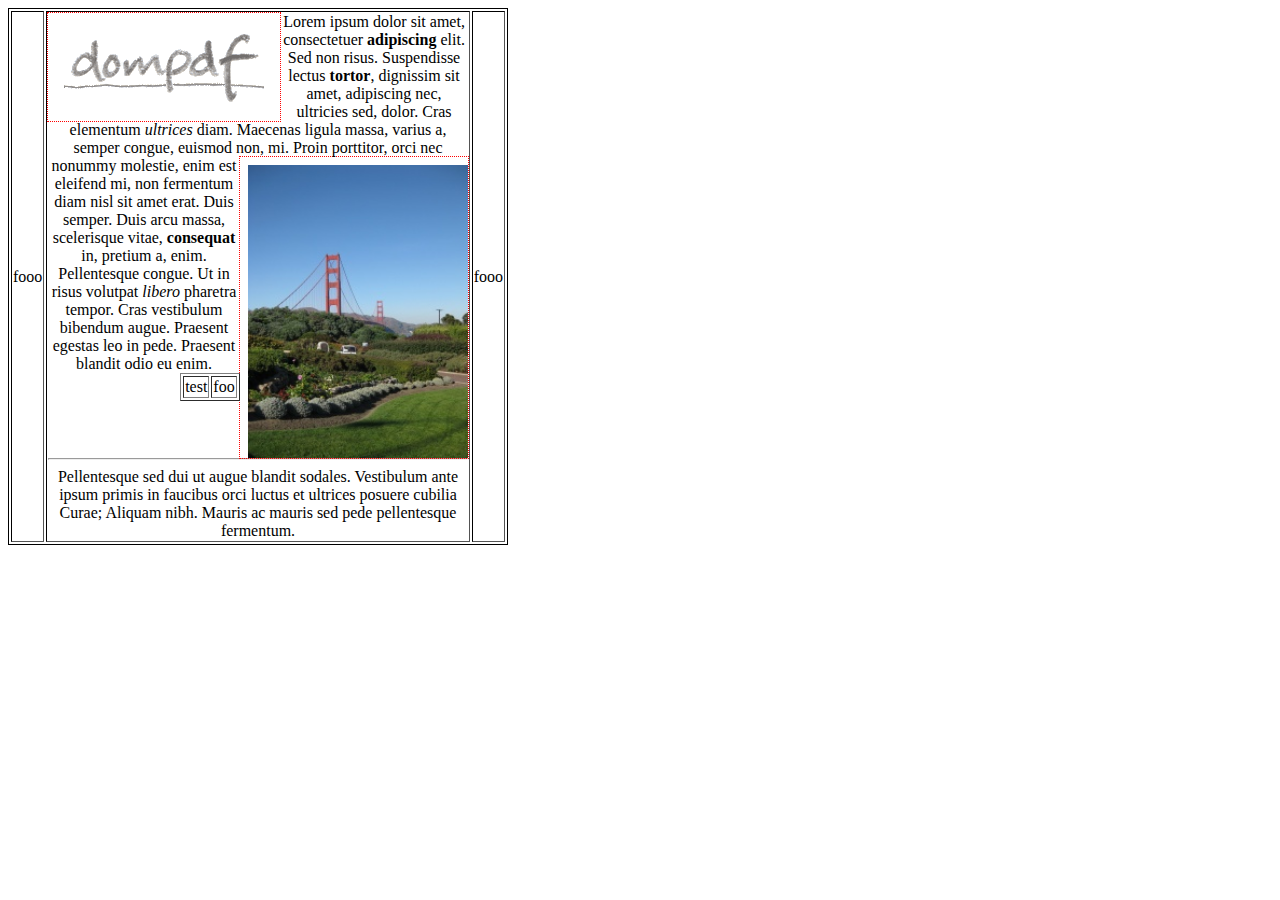
<file: lib/dompdf/www/test/css_float.html>
<!DOCTYPE HTML PUBLIC "-//W3C//DTD HTML 4.01 Transitional//EN" "http://www.w3.org/TR/html4/loose.dtd">
<html>
<head>

  <meta http-equiv="Content-Type" content="text/html; charset=iso-8859-15">
  
  <style>
  .left {
    float: left;
    border: 1px solid green;
    width: 3em;
  }
  
  .right {
    float: right;
    border: 1px solid blue;
    width: 3em;
  }
  
  .block {
    float: left;
    border: 1px solid red;
    width: 3em;
  }
  
  img {
    outline: 1px dotted red;
  }
  </style>

</head>

<body>


<table border="1" style="border: 1px solid black; width: 500px; text-align: center;">
  <tr>
      <td>fooo</td>
      <td>
        <img src="[data-uri]%2BgvaeTAAAACXBIWXMAAAsTAAALEwEAmpwYAAAAB3RJTUUH1AgeBS42B7vBqgAAEhBJREFUeNrtnd%2BPHEcVhfcfBoknxAOIh0g88EsIIqKI1UprObYVe23FwQmskO0EYSskkCgkEo5MCMgoGBABhBDkIXzV3%2Byh6Onu6ZnZ2Zm1u1Qa9fb0VFfdOvfcW7du9%2B59NpWpbKDsTSKYygSsqUzAmsoErKlMZQLWVDZeHj3%2B67vvf/DSjZcODy/%2B9N5bH374O85MwJrKWpACT/vPfe%2B5Z5/97re/8cxXv/L1rz3DwcEPngdhS8FrAtZUZgWWuvHiJcBkBVugivrlL30RbB0eHLx5784ErKksUWCj6zd/DHqAEZD6wuc/x8GNo6uvvnLLPwGZZnEC1lSWsH1CSnKyiq3LV657Ust45dLFCVhTGVXACoiJOyWe8LHEmSdfu3NbK7krphBtgDzp0zR/uynSt3/xJl65AKLKVaDq4YN3WQny%2Bdrxy5cv7MNb1KXs4AaBRc/UhqX4cyrDnhCOjjhgptfHKI3IVVR569Wb1/78x0f1ZWCL88BrKbraFLAgT/CkNkzAOi2uCqqs6/AWremtp7Log8D%2B/emnrSvhLSC1LKo2AixFoD8ItQIv2GtCxvp0VTvXiHcdqbLcC6RwzJkjUTUPLI1Pi8a2Ayw6gaMXKbBqBfUTMtYsPzq%2BG08IF3sdYIFRHCmNIKjieAVC2gKwGLBeocCi6whlQsb6RkBPKLGAldUV10qMGlXHi9pEn08fWFAUfhXunr0HYRDYClw6lRpYiLQ2hQh22WVaC6OGFZisDU3N6QMLDaC7ki0uIeZ8ijisDyzE6GIo2GKFtEJT%2BOz8lnZ0rTbnpZw%2BsDDYAAvG0n%2BffKz1S4lPHl3Vu8AOruy8S1dx/7Ekm%[base64]/PO8XjKYXYuX7lOf6iJiO4osPQhkKYsTeVPrD49dksnOWJPPGMxcGadITNnVNDDkJMj4CauAikr5cOLLM24YAy83B%2BkmsHilk4ChOPJL0FRezhgB51WWrZ6Jp/1ZacMLG9MR8ETyocmISM6ypgRKF3hJFUfa6nxOxJNhgdb9LuXWqww8abzFhAcHMBS2kGEAHPzybclntdooJeBswHOkKLkmGRyBlL672XP%2BJVb4912usHd458AbmuSF6ia8mxH6iLzSTf4oV2iemD/6Wrn/O6toJ2aOW42k2YjShMZEFlR2ZvXSip%2B42xyfgxEVPE4Afyc1pbNs14fUnT14YN3A%2B5RJubCPl1ljvkEOoh7ngw4w/lco6D6RqdyImQFIra0X5wxpZPKwch4AQ26Tk%2BSTNDZqn3n/cpbJ0Ir9eqxzQ95OWDRxYLxkxVftgXMkPFYgDsGBIFAF4JDolYvNRY2qM%2B7vp1a2AEukGPMduKTP8cAy0cP6HCBQoOqgYsLtnBAGzeLWl9cBw6iVCYg6E4IMs4HWMhqpHAYSCDVh5sxNZAKn4FsRsQ6YHVgaafqXAvgRaOCLGk9iQ4HeXDmwhminYAy9IsetKS/Ylzt%2BGUmfrgPBggcnQZoTGobfXOMdBgRj4kDF5f0xUsynG6WOQUCywi7Bitg0k%2BP255pljMWylbrNkBFnYyV9UFCskJKh0fLiCIxlr4O7I20EfRP60brrf1wBCq8vHEQrX5wfnjxwvSE8OpURj3NdRx/WgYfwEUPuk8E6gw3MrPbboxZc%2Bity1gjyYMuCSyxVQMr6Ubqlaprl2orlulX2n3oT%2BxjmH4SFcs%2BT3ysaHgsieRE/0NRAzO7N9Ka6HUiRK1bJ%2Bu4qVlvaTEA/hy4vaE/fbUAK7lc8lbfnA0YOL9i8kLdzGIf%2Bem0mk4pT4iVYcZKvNHJGOkL0gfDEGipZldUgQOjCXmmTzAhVfQWAcZbiGAV1HwnvUWfI1VvCgliJOyQuZ0ROHBDhTtoiurBsvtyeyPpKls0A7k76mISHR0DEhzYeWC%2BXf3q9TMeBpDgqiOHctTs1rwCBaQwj1o1lftGv3XXOkPVZpGrM67gCsM3JC%2Bj9PWc66P3/HykuPWf4u%2B7LcNYolc6UjTeyhLWSuq81wZrHlj0vH7YZp6iTGwPdBC4Se6nG4jfGxWaO7H6w8sQembcIT4BUkBMfTYIgSrEJFwLIG1riQ438TANTQ0soVPWI4cXW0B3kW/QSAIID80nSZs6xmQbfNLvKUGBJm7E%2Bb6eM1K9n9Dh2AX10VUDyPGxuIU%2BUFZCfQnmDM2u1gvDeXut6aj99NrpLl7Bhf0zSAtYzFiJrTGRCy9m%2BhlqGMsVYqezopSpSopZj8YgVnEgjZkqGF%2BEmYhj28pTM28JROpdImLuwidnuFErJmlwAQCpNgafjAWI2oGlg3ZwZqxHeNAWqJfGaZYBIlVm1ycaYvcl74GbcnHNQ/M7hsgQgegDBHy6xdK/wD2D2M3eMF0Z%2BdXej0lgldjVmFnc%2BcJ%2BJ7CQiHbdAbccqZJ700TLbIc%2BIDKBRZc8qRaGROP8JhjGDHEXLqDyFcdxlrkdf7oE0wjSfon33LwmNAV93xzbtxmLH10dE84w5KPCcGujMHw6Rs3TcNRUz8Gn/5KhAExb14BXuuQ1RmWZAsMis0SmTWbLjAKWCyUty8g9y%2BL6Nb/SXTDKPG8p9FXjqM5fYOK8sFPiwUSdsl2LyTBB%2BEb3qzAWNq4Ji3ClJpW7a%2B9KmKBZOkiW5mX4fJGbfX3%2BuxbfaOcYYKlsVCOfCTQUvT04CLWDieFMGDPfW4v/vvCNN9KdUM7zHL8FYM3oCt1F40cn67nPkzBptjJi5lrgKM9Ddpn8YlKPX3YdpDjyGEnCE9ISkhVAQiE7/16vz6TLrGlzf9OMA7uXuxsf575uJIubedAYbRf0C/dVwlXJpzXBQUPM%2BcT/Mt8D2DL/s14YdmYlMZCEA9x%2BVoddIpzN1u3egGuFFAqRsvgah3F3LeQS5WgkpvafamA5VC7rbM0ncd3ZqJdIkpCkqF4ar6LGC6bb3ggACQK7YdTbQRkkaw2Nm2o15C1JrtUx2oz2c%2BVAVMLN6YQP1KJoiLLStVqouuq5tJegA8clTD2IbLfgEhJDOGeTHrc3HCPWYI3xrspyrPFD9cQ17fEW494qU9lCJ4wr%2B1ZeXIaO8ll7x3r9%2BkbaIykhe5dBYRaYTqr%2BU1ntN6gquwJzm/wGO0r/T%2BLjncAKgnXd%2BhxtWVkfDgRrlAWWK2i9BaNHC%2BOIrhaTOaLrSUUaA6sH7b6rb0e9ZWDp9srhC7tiKpIKoVK6wgqw9B7qELPIkDY6H5XkJ1HomhXcUpXJZslPjc8emqxVX7eJani9cFvjHrlQ6iQJJs98Ms1Wa6u4LLuaZW/SBFrus8sCjY6m1uWLNSrqKwjUDUfR56gZ8TGU6Ps53EuVvdSBAdbUjMSdXee5sdMBFjSQVdsAY%2BmySFEGymfT2Tg38YSCnpnvfLKtUczcyc5Gi64Uh3vSLaGL2gA3gdAS15kzbcWkNvgwwm7OxfyVLRNsCqjOQEhLdPpkW%2BJkIs8tFLXFITt2ac90j1o/pcawKVci8M5sC8677SEEdf%2BL2jdRXBclA7FcA3XZh90ysLTojFzvpLZl2Ycya0Kzkuf/Y1nqxUhc7HjfmhsbT4ZgeEtcZs9h3lYmcFrvznaaNt%2BaYgJnsppokzN9gWaBZbw0mTBJLEYstY8l6MNhMTeJoRfao7Vml62tkM2TATOfr0GYgdmkScnrehQ2aMTcZY2LviTh9FlDlbAG1jZNoeKT0rPg15thwFKFU5X95pbgijfQCE49Q76xhrNlQWPLdD%2BNMKn3Sjy8zQXzInNhmFBWNs46sWJ%2BFX3OLiRtDguFn8y8sWaHx/18408mQWjCXM0Z6w%2BHJS1OMvaNGvMkobdk1fKaEpP9YF0ILZ0%2BiUEfV3yCVehnd6jTTy2W/YT7Hf42gaWW64zXxF7vtCdVpnMDUV9EWjLiYAacjCWN%2B21B6ouXCi9euY4IkpI6sHuvnxGuEit99lr%2By17nsGWv49euSSWtbPjotImA2YMJTQA5cTW9LgMcbn32EYlEWGxis1Zl4EJZUIokCYnPFsVKq2aBa4s7TaGzEGLTnm7Zx8quZ5IY67fehPMHNp7UlfrJVYGl7chDrUJqFoY9ySM1ublvIS1jOZ3GlwcCImptYuUjQycMKhPPb%2BlPFm609r9XvjZ%2BNOThOlHJFG%2B9mfWBbV3xBJhMBcvuoV6dPCSk%2Bp6oCefp2psU2eItlcoFPkNQu7a8KtQqaQVmWUcnK/zZY/%2BL3h0oM%2Bmc%2BvM6yCn/S/KumRNechEwMH4DV/bBXaPhnXlR4n7%2ByD18hu/mvxsv9DZzxu2yVhBJySQ2rDCSEvQWXCrWXp0UyHmaNW1maJHRtFCEeXQVbLUuFlh5Rmj7prAm0iAgzwUMjLaTWuoHDF0AhrRUUF14HVWnanjwyqt4xE2Ec2RnVkgL6Uxniyl0R8V8qQS7l21/9lLGhqv09JMOZcvDChMfrk9t3PBOFslOAKveHzBfZ1nZmTCZJz2SgWToUt/CBZGU5kpnx1/URs/jC%2BPIn8rTRAh2IYwG%2BtM3NbNNqsbZjU%2B8ibdhrQKsNeXlO0KCmzqyYMRSnVstTXGLwNLp3PG3f81sTpPEoU%2B88mtqdgtYWWGZI%2BourJ6m/6Tls3NYDN9nM3TH30yBxuq2J8D2JDBW7cW7gNLY%2ByjiOX0LjY5jWf1duT7m2bKt9zbeyCzi%2BGQwVgxicjtdBJ3Tl2aVvaYmJd8IPmSw46%2BVE1h5%2Bqi8FXbriX6nji3reX%2BJcr1d2PmczA7yax58op7NC9Knf3myuo8lsOY3j7dV/vaX33eqgYHuAGv7Oe%2BbLv9pyjmC1L/%2B8fizk3wBfWEfpdTN%2BvV7b3gZB1QvbhXO//bhr6he/M5br99//ZiDV2/d%2BuFLR9Y7xzdblZNewDHXW/ktP/T47u2fcMy3nrHlAEsfK9aQP89A7Htno0ZKWYkzZgSBmC6/UNwuKsdKCol//OjhhvQ4srYznPcr7uhNc96Tdphf%2BUOmzQ7X%2BfjuRzF53/nWN1t1//nvOzqrZ6jzV/pV5/lTqebz5Mk8jsWroIxknJ3UWv9XARaT6nTWRNqpbZ18GwWKxuSgFmuT13dQiy9S7pQp1zuLN66%2BoAjqe1Gjzd6OUXBlKj8cnsXWtxx7uzETbHCIAZl6kMwCSOXo2g3asTJeqs36Z0TBZV55fHzbevfuz/ikEQ6ohRffef/%2BvfvUN37%2BNn%2B%2B994DD7wsLdgsB/xJB%2BoGvSxvXM7CsESk9/9vUjpHna9ovJatxCnXRlfn6WCvT3y06KS2MMTJ8WrnADJmRqt0WgWp/eajj5WmIuYnSyklN6qPlbhC8e7MEI1zd9oXAV7g9NfVn1jpCT9Jn%2Bkk1ciccSwfIm2FsmLic/DJ3/9JzQUcO941WYFf1c32LTWSXG%2B4QR/rwQcfRfKP//TJoz885jjIZuCZMpCEKLQwHMi%2BfVUuoBZgpRO0wgTQHE0MTyRTwj1UC7tIz2yEA8/U8lrTqNMglQkGHAqCT44Ljf/yHaXDBc5WLeu%2B%2B7bmtXVmeLZkLJPJ9F12/JWFyZrMI0wLF%2Ba13BR%2BJhdBCUFORlelTzVWftlbKHd/Xxjr3n0xvlD0T3zx8cPkbox/GHpry9iT51zM7dloEFHkTeGG1UNZeQ7Ct07sbG/zTpe8nOgMgroTsFYpeSWOby7Z8ZCvGbnZK5yAtdPAmqV9jk5N22LxscRkZpfHIauHhH0v5gSsXSlmUJ2L7Skjunn/Vt447MtRzKKegDWVVTzCkpJ1eDGvfjRb32f4NmTKJ2A9FcWnhvKWnrwrS4RtYh99AtZTUcqLSU8eAa/fpy17TYw1ldWtoW5W3ouc9yX3vZRlAtZUFhcfi8q/PMlrz/2/hxOwprKWNfTB2sTfh9%2BBPQFrKmOtoU/x5%2BVQG32qYgLW00Va/vcb/z3nRu81AevpKr5tYPi9EhOwprK7ZQLWVCZgTeX8lP8CuDenorrKqfIAAAAASUVORK5CYII%3D" style="float: left; padding: 1em;" />
        Lorem ipsum dolor sit amet, consectetuer <strong>adipiscing</strong> elit. Sed non risus. Suspendisse lectus <strong>tortor</strong>, dignissim sit amet, adipiscing nec, ultricies sed, dolor. 
        Cras elementum <em>ultrices</em> diam. Maecenas ligula massa, varius a, semper congue, euismod non, mi. 
        
        <img src="images/goldengate.jpg" style="float: right; clear: both; padding-left: 0.5em; padding-top: 0.5em;" width="220" />
        Proin porttitor, orci nec nonummy molestie, enim est eleifend mi, non fermentum diam nisl sit amet erat. 
        Duis semper. Duis arcu massa, scelerisque vitae, <strong>consequat</strong> in, pretium a, enim. Pellentesque congue. 
        Ut in risus volutpat <em>libero</em> pharetra tempor. Cras vestibulum bibendum augue. 
        Praesent egestas leo in pede. Praesent blandit odio eu enim.
        
        <table style="float: right; " border="1">
        <tr>
          <td>test</td>
          <td>foo</td>
        </tr>
        </table>
        
        <hr style="clear: both;" />
        Pellentesque sed dui ut augue blandit sodales. 
        Vestibulum ante ipsum primis in faucibus orci luctus et ultrices posuere cubilia Curae; Aliquam nibh. 
        Mauris ac mauris sed pede pellentesque fermentum. 
    </td>
    <td>fooo</td>
  </tr>
</table>

</body>

</html>
</file>
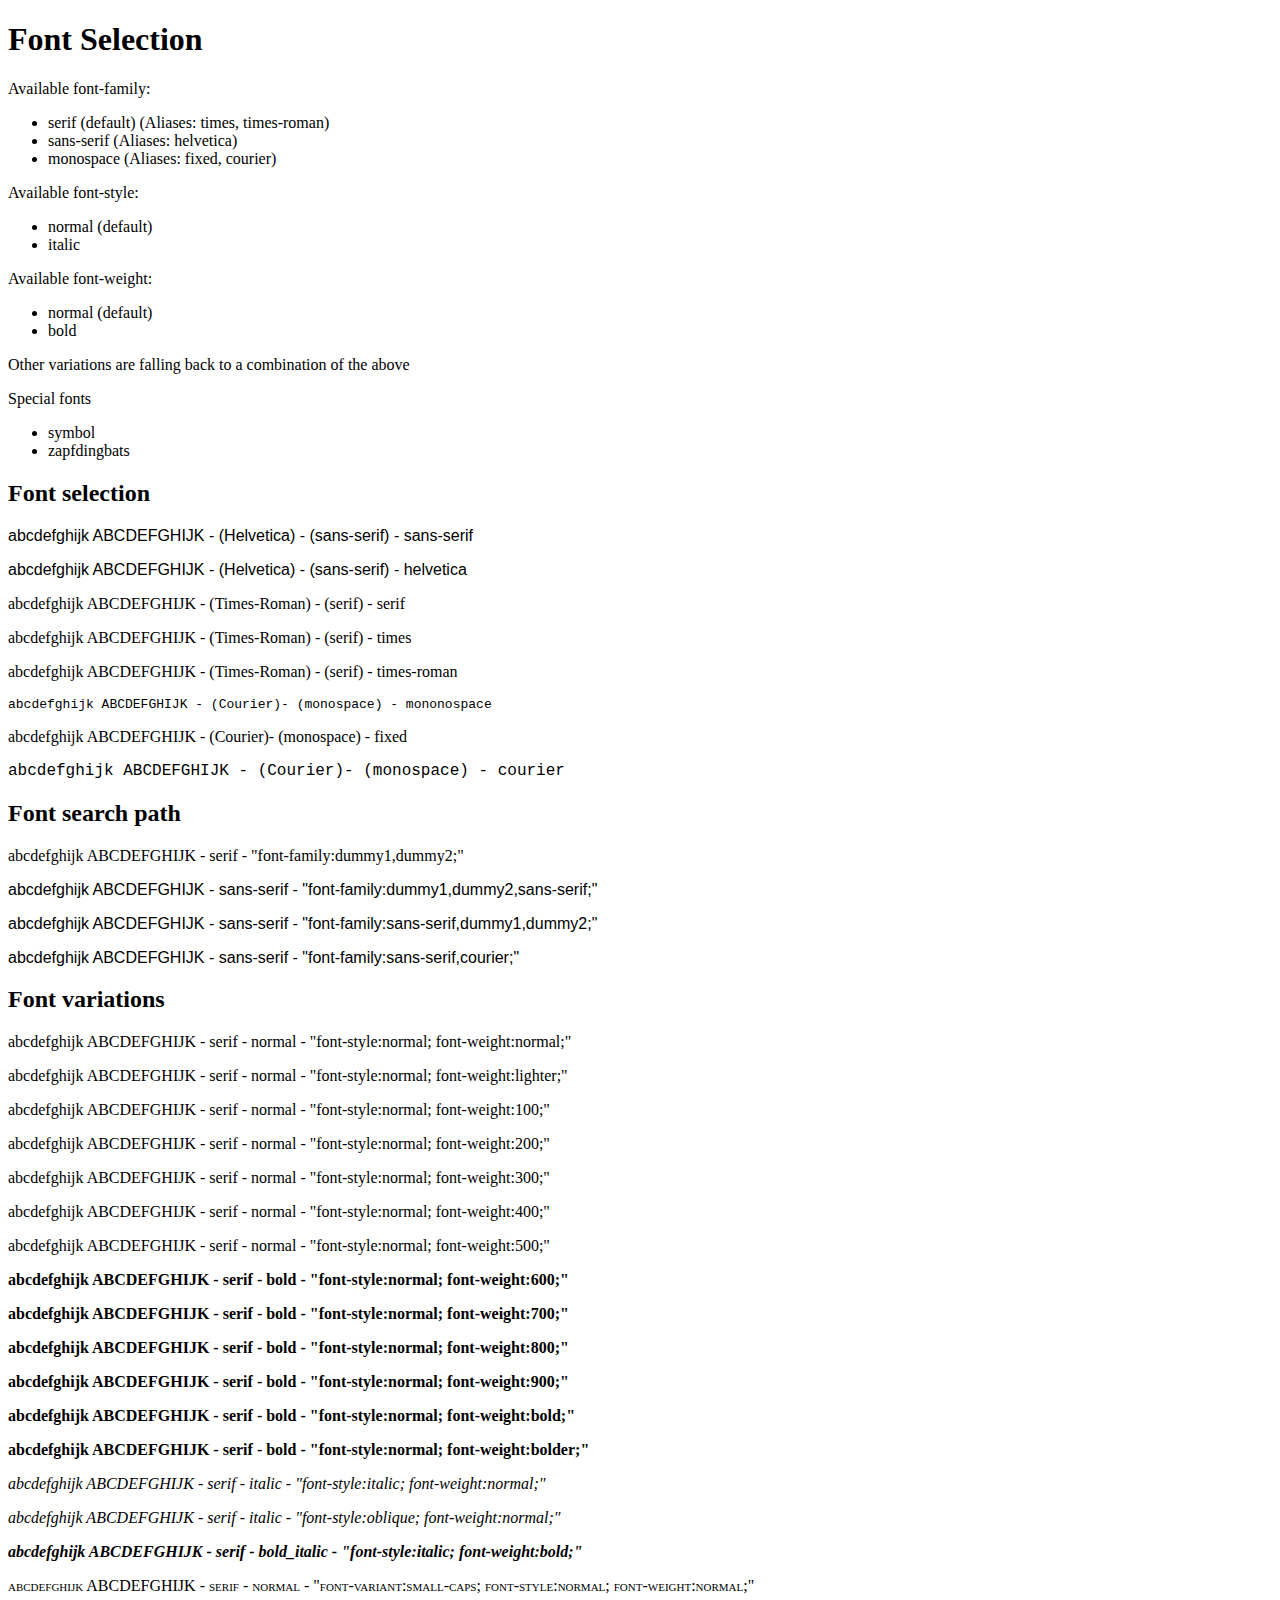
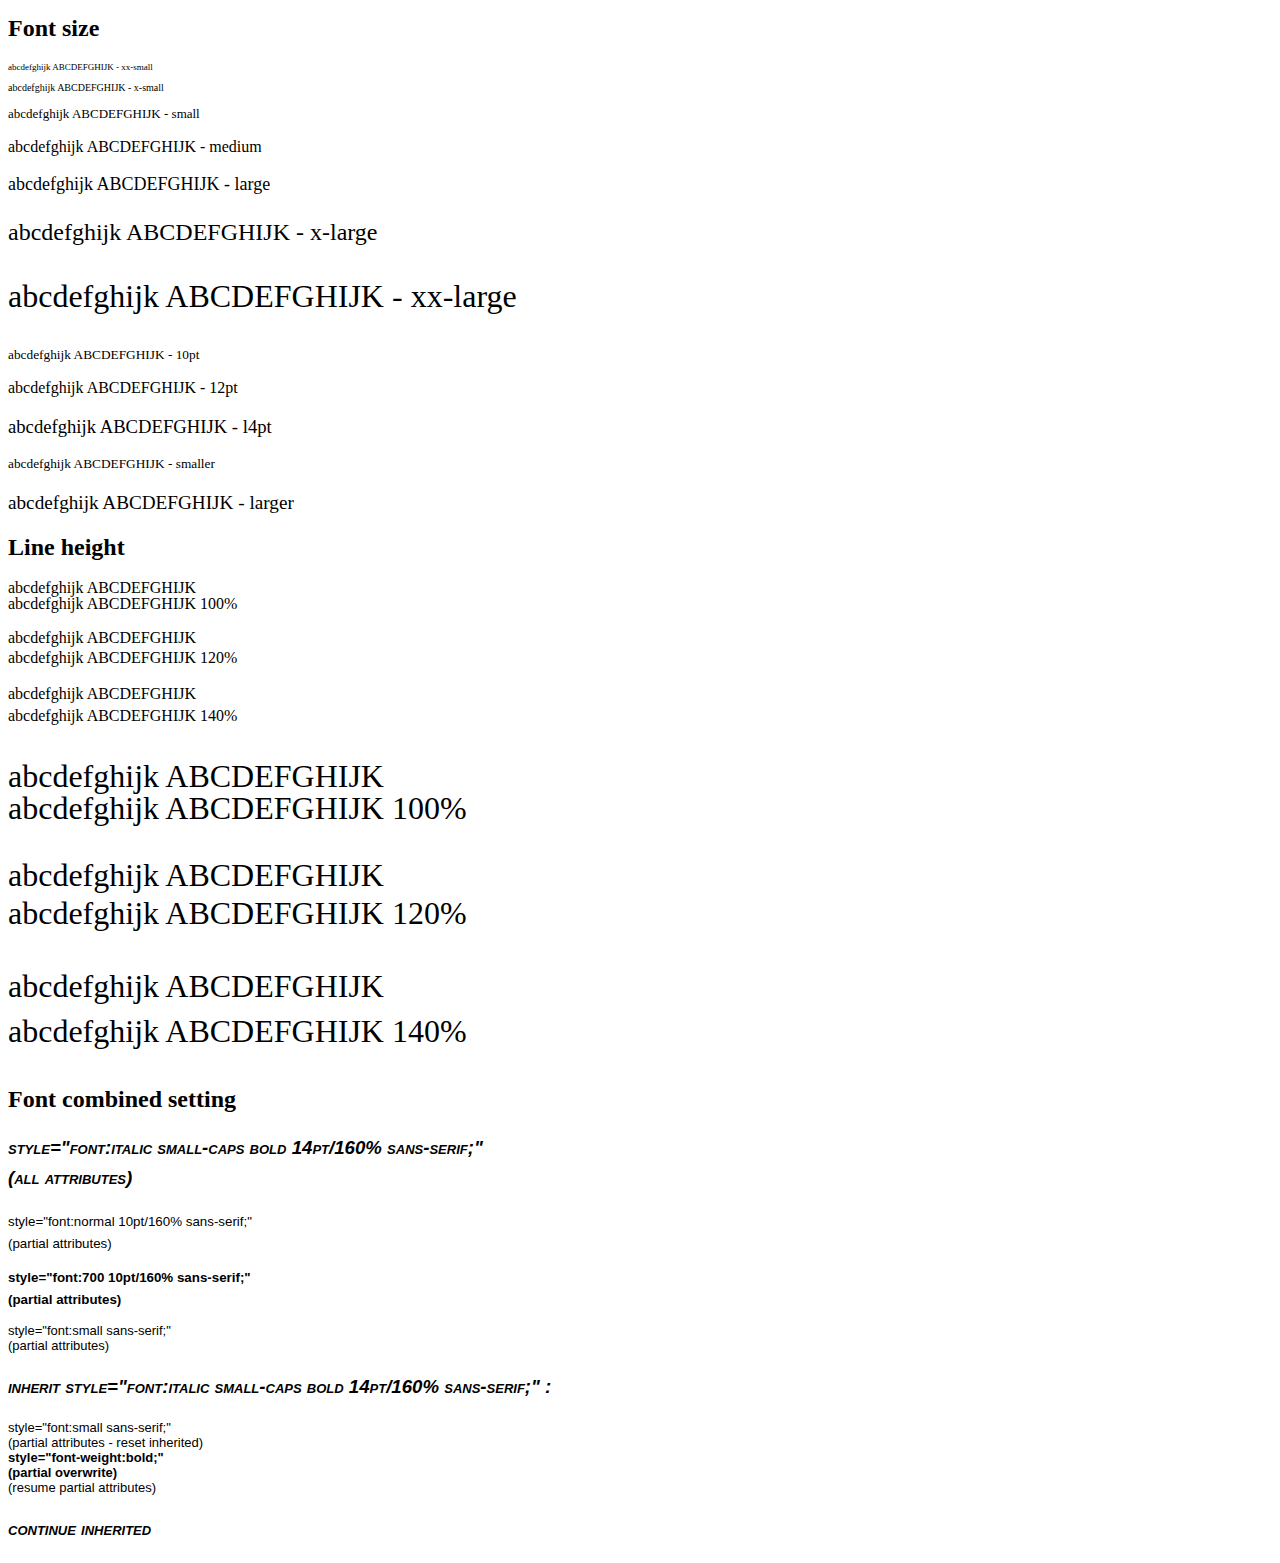
<file: lib/dompdf/www/test/css_font_selection.html>
<!DOCTYPE HTML PUBLIC "-//W3C//DTD HTML 4.01 Transitional//EN" "http://www.w3.org/TR/html4/loose.dtd">
<html>
<head>
<meta http-equiv="Content-Type" content="text/html; charset=iso-8859-15">
</head>
<body>

<h1>Font Selection</h1>

<p>Available font-family:</p>
<ul>
<li>serif (default) (Aliases: times, times-roman)</li>
<li>sans-serif (Aliases: helvetica)</li>
<li>monospace (Aliases: fixed, courier)</li>
</ul>
<p>Available font-style:</p>
<ul>
<li>normal (default)</li>
<li>italic</li>
</ul>
<p>Available  font-weight:</p>
<ul>
<li>normal (default)</li>
<li>bold</li>
</ul>
<p>Other variations are falling back to a combination of the above</p>
<p>Special fonts</p>
<ul>
<li>symbol</li>
<li>zapfdingbats</li>
</ul>

<h2>Font selection</h2>

<p style="font-family:sans-serif;">abcdefghijk ABCDEFGHIJK - (Helvetica) - (sans-serif) - sans-serif</p>
<p style="font-family:helvetica;">abcdefghijk ABCDEFGHIJK - (Helvetica) - (sans-serif) - helvetica</p>
<p style="font-family:serif;">abcdefghijk ABCDEFGHIJK - (Times-Roman) - (serif) - serif</p>
<p style="font-family:times;">abcdefghijk ABCDEFGHIJK - (Times-Roman) - (serif) - times</p>
<p style="font-family:times-roman;">abcdefghijk ABCDEFGHIJK - (Times-Roman) - (serif) - times-roman</p>
<p style="font-family:monospace;">abcdefghijk ABCDEFGHIJK - (Courier)- (monospace) - mononospace</p>
<p style="font-family:fixed;">abcdefghijk ABCDEFGHIJK - (Courier)- (monospace) - fixed</p>
<p style="font-family:courier;">abcdefghijk ABCDEFGHIJK - (Courier)- (monospace) - courier</p>

<h2>Font search path</h2>

<p style="font-family:dummy1,dummy2;">abcdefghijk ABCDEFGHIJK - serif - "font-family:dummy1,dummy2;"</p>
<p style="font-family:dummy1,dummy2,sans-serif;">abcdefghijk ABCDEFGHIJK - sans-serif - "font-family:dummy1,dummy2,sans-serif;"</p>
<p style="font-family:sans-serif,dummy1,dummy2;">abcdefghijk ABCDEFGHIJK - sans-serif - "font-family:sans-serif,dummy1,dummy2;"</p>
<p style="font-family:sans-serif,courier;">abcdefghijk ABCDEFGHIJK - sans-serif - "font-family:sans-serif,courier;"</p>

<h2>Font variations</h2>

<p style="font-style:normal; font-weight:normal;">abcdefghijk ABCDEFGHIJK - serif - normal - "font-style:normal; font-weight:normal;"</p>
<p style="font-style:normal; font-weight:lighter;">abcdefghijk ABCDEFGHIJK - serif - normal - "font-style:normal; font-weight:lighter;"</p>
<p style="font-style:normal; font-weight:100;">abcdefghijk ABCDEFGHIJK - serif - normal - "font-style:normal; font-weight:100;"</p>
<p style="font-style:normal; font-weight:200;">abcdefghijk ABCDEFGHIJK - serif - normal - "font-style:normal; font-weight:200;"</p>
<p style="font-style:normal; font-weight:300;">abcdefghijk ABCDEFGHIJK - serif - normal - "font-style:normal; font-weight:300;"</p>
<p style="font-style:normal; font-weight:400;">abcdefghijk ABCDEFGHIJK - serif - normal - "font-style:normal; font-weight:400;"</p>
<p style="font-style:normal; font-weight:500;">abcdefghijk ABCDEFGHIJK - serif - normal - "font-style:normal; font-weight:500;"</p>
<p style="font-style:normal; font-weight:600;">abcdefghijk ABCDEFGHIJK - serif - bold - "font-style:normal; font-weight:600;"</p>
<p style="font-style:normal; font-weight:700;">abcdefghijk ABCDEFGHIJK - serif - bold - "font-style:normal; font-weight:700;"</p>
<p style="font-style:normal; font-weight:800;">abcdefghijk ABCDEFGHIJK - serif - bold - "font-style:normal; font-weight:800;"</p>
<p style="font-style:normal; font-weight:900;">abcdefghijk ABCDEFGHIJK - serif - bold - "font-style:normal; font-weight:900;"</p>
<p style="font-style:normal; font-weight:bold;">abcdefghijk ABCDEFGHIJK - serif - bold - "font-style:normal; font-weight:bold;"</p>
<p style="font-style:normal; font-weight:bolder;">abcdefghijk ABCDEFGHIJK - serif - bold - "font-style:normal; font-weight:bolder;"</p>
<p style="font-style:italic; font-weight:normal;">abcdefghijk ABCDEFGHIJK - serif - italic - "font-style:italic; font-weight:normal;"</p>
<p style="font-style:oblique; font-weight:normal;">abcdefghijk ABCDEFGHIJK - serif - italic - "font-style:oblique; font-weight:normal;"</p>
<p style="font-style:italic; font-weight:bold;">abcdefghijk ABCDEFGHIJK - serif - bold_italic - "font-style:italic; font-weight:bold;"</p>
<p style="font-variant:small-caps; font-style:normal; font-weight:normal;">abcdefghijk ABCDEFGHIJK - serif - normal - "font-variant:small-caps; font-style:normal; font-weight:normal;"</p>

<h2>Font size</h2>
<p style="font-size:xx-small">abcdefghijk ABCDEFGHIJK - xx-small</p>
<p style="font-size:x-small">abcdefghijk ABCDEFGHIJK - x-small</p>
<p style="font-size:small">abcdefghijk ABCDEFGHIJK - small</p>
<p style="font-size:medium">abcdefghijk ABCDEFGHIJK - medium</p>
<p style="font-size:large">abcdefghijk ABCDEFGHIJK - large</p>
<p style="font-size:x-large">abcdefghijk ABCDEFGHIJK - x-large</p>
<p style="font-size:xx-large">abcdefghijk ABCDEFGHIJK - xx-large</p>
<p style="font-size:10pt">abcdefghijk ABCDEFGHIJK - 10pt</p>
<p style="font-size:12pt">abcdefghijk ABCDEFGHIJK - 12pt</p>
<p style="font-size:14pt">abcdefghijk ABCDEFGHIJK - l4pt</p>
<p style="font-size:smaller">abcdefghijk ABCDEFGHIJK - smaller</p>
<p style="font-size:larger">abcdefghijk ABCDEFGHIJK - larger</p>

<h2>Line height</h2>
<p style="line-height:100%">abcdefghijk ABCDEFGHIJK<br>abcdefghijk ABCDEFGHIJK 100%</p>
<p style="line-height:120%">abcdefghijk ABCDEFGHIJK<br>abcdefghijk ABCDEFGHIJK 120%</p>
<p style="line-height:140%">abcdefghijk ABCDEFGHIJK<br>abcdefghijk ABCDEFGHIJK 140%</p>
<p style="font-size:xx-large;line-height:100%">abcdefghijk ABCDEFGHIJK<br>abcdefghijk ABCDEFGHIJK 100%</p>
<p style="font-size:xx-large;line-height:120%">abcdefghijk ABCDEFGHIJK<br>abcdefghijk ABCDEFGHIJK 120%</p>
<p style="font-size:xx-large;line-height:140%">abcdefghijk ABCDEFGHIJK<br>abcdefghijk ABCDEFGHIJK 140%</p>

<h2>Font combined setting</h2>
<p style="font:italic small-caps bold 14pt/160% sans-serif;">style="font:italic small-caps bold 14pt/160% sans-serif;"<br>(all attributes)</p>
<p style="font:normal 10pt/160% sans-serif;">style="font:normal 10pt/160% sans-serif;"<br>(partial attributes)</p>
<p style="font:700 10pt/160% sans-serif;">style="font:700 10pt/160% sans-serif;"<br>(partial attributes)</p>
<p style="font:small sans-serif;">style="font:small sans-serif;"<br>(partial attributes)</p>
<div style="font:italic small-caps bold 14pt/160% sans-serif;">

<p>inherit style="font:italic small-caps bold 14pt/160% sans-serif;" :</p>

<p style="font:small sans-serif;">
style="font:small sans-serif;"<br>
(partial attributes - reset inherited)<br>
<span style="font-weight:bold;">style="font-weight:bold;"<br>
(partial overwrite)</span><br>
(resume partial attributes)
</p>

<p>continue inherited</p>

</div>

</body>
</html>
</file>
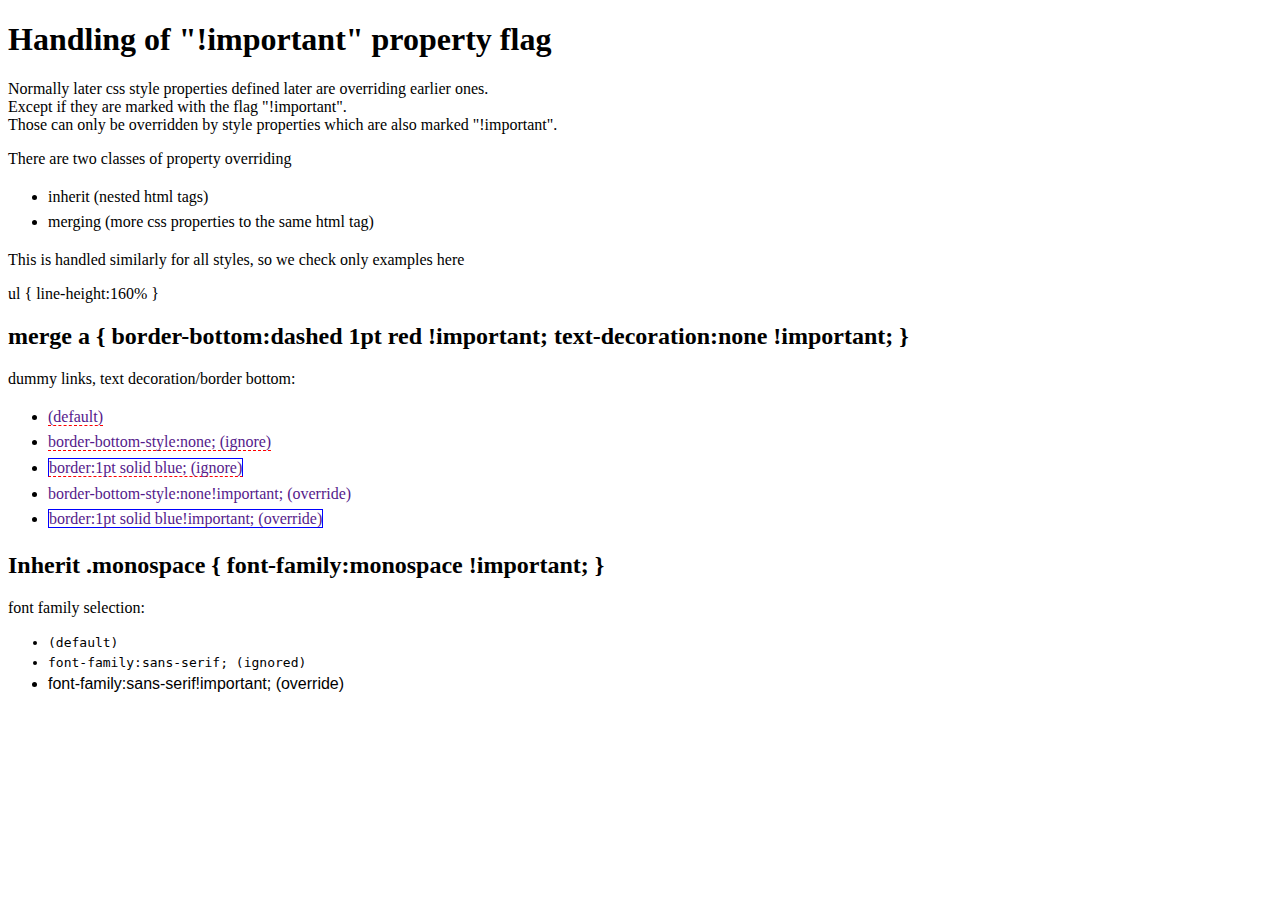
<file: lib/dompdf/www/test/css_important_flag.html>
<!DOCTYPE HTML PUBLIC "-//W3C//DTD HTML 4.01 Transitional//EN" "http://www.w3.org/TR/html4/loose.dtd">
<html>
<head>
<meta http-equiv="Content-Type" content="text/html; charset=iso-8859-15">
<style>
ul { line-height:160% }
a {
  border-bottom:dashed 1pt red !important;
  text-decoration:none !important;
}
.monospace { font-family:monospace !important; }

</style>
</head>
<body>

<h1>Handling of "!important" property flag</h1>
<p>
Normally later css style properties defined later are overriding earlier ones.<br>
Except if they are marked with the flag "!important".<br>
Those can only be overridden by style properties which are also marked "!important".
</p>

<p>There are two classes of property overriding</p>
<ul>
<li>inherit (nested html tags)</li>
<li>merging (more css properties to the same html tag)</li>
</ul>
<p>This is handled similarly for all styles, so we check only examples here</p>

<p>ul { line-height:160% }<p>

<h2>merge a { border-bottom:dashed 1pt red !important; text-decoration:none !important; }</h2>

<p>dummy links, text decoration/border bottom:</p>

<ul>
<li><a href="">(default)</a></li>
<li><a href="" style="border-bottom-style:none;">border-bottom-style:none; (ignore)</a></li>
<li><a href="" style="border:1pt solid blue;">border:1pt solid blue; (ignore)</a></li>
<li><a href="" style="border-bottom-style:none!important;">border-bottom-style:none!important; (override)</a></li>
<li><a href="" style="border:1pt solid blue!important;">border:1pt solid blue!important; (override)</a></li>
</ul>

<h2>Inherit .monospace { font-family:monospace !important; }</h2>
<p>font family selection:</p>
<ul class="monospace">
<li>(default)</li>
<li class="font-family:sans-serif;">font-family:sans-serif; (ignored)</li>
<li style="font-family:sans-serif!important;">font-family:sans-serif!important; (override)</li>
</ul>

</body>
</html>
</file>
